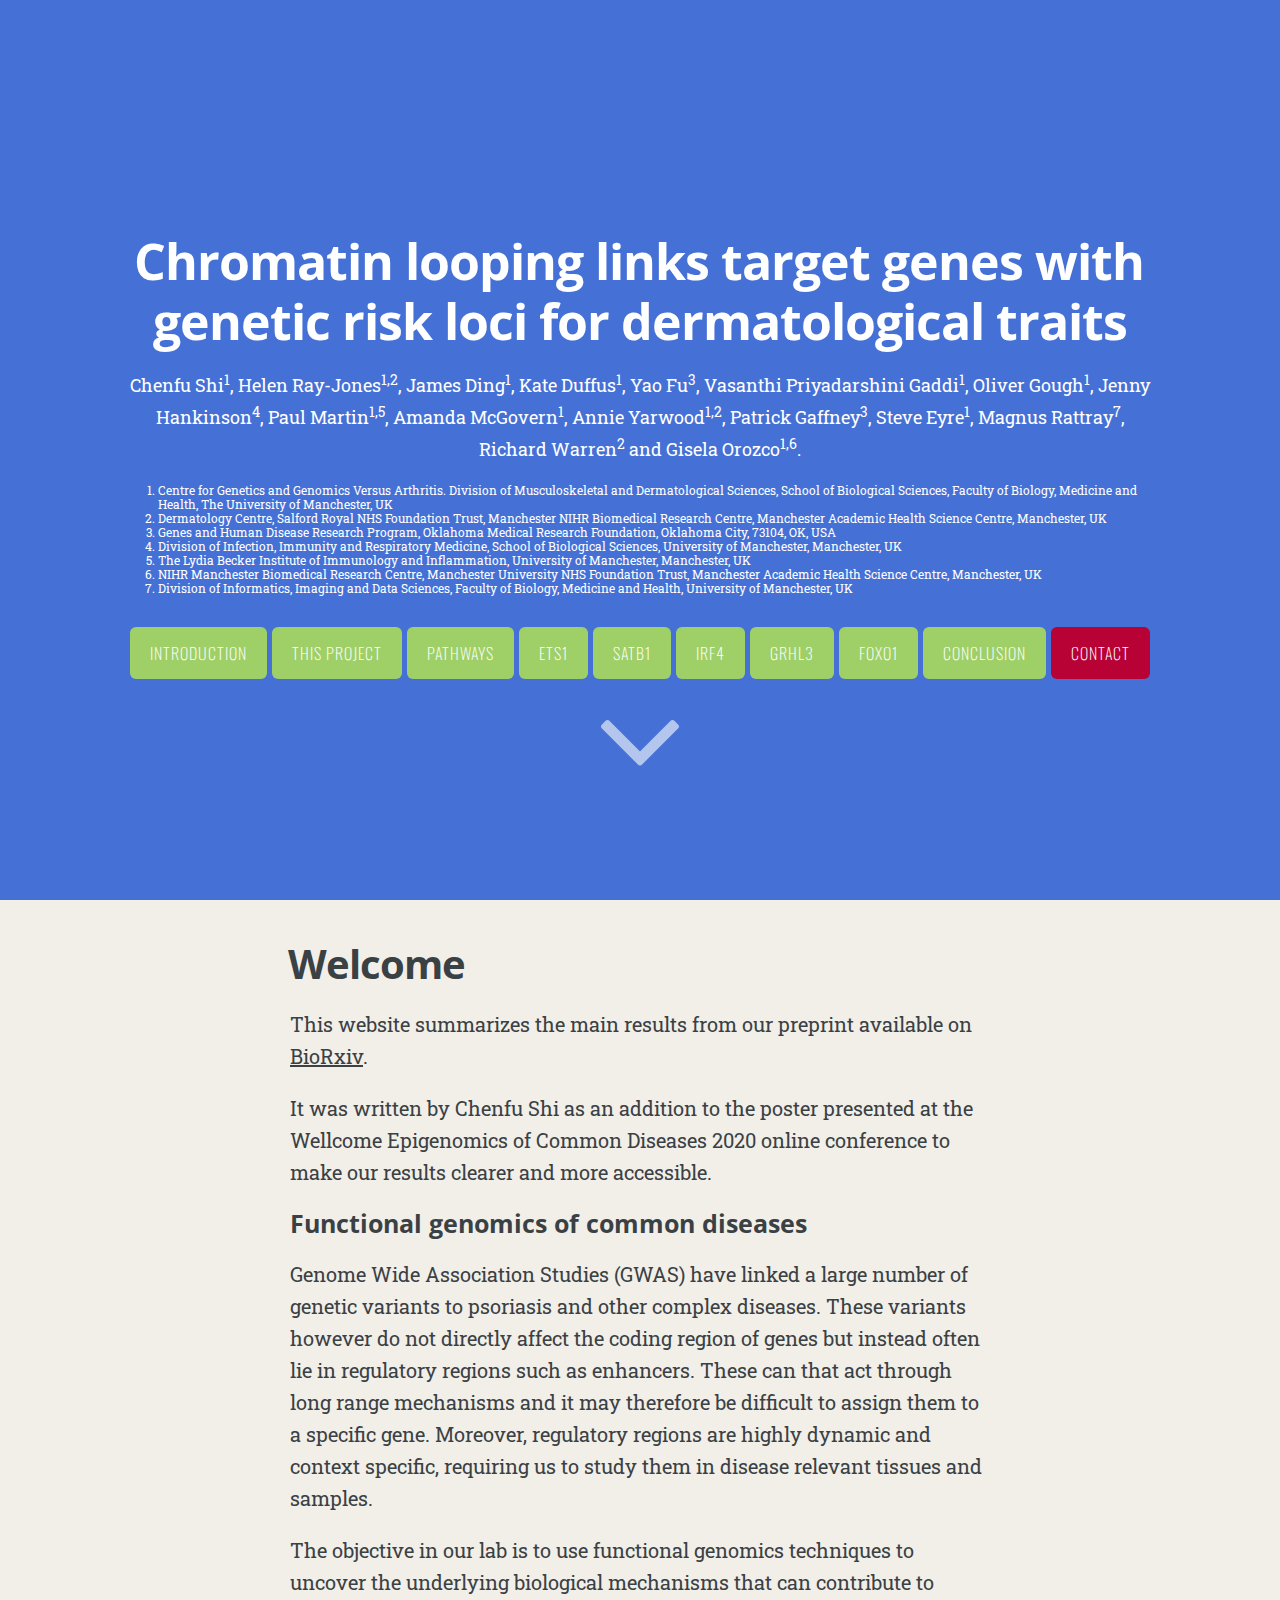
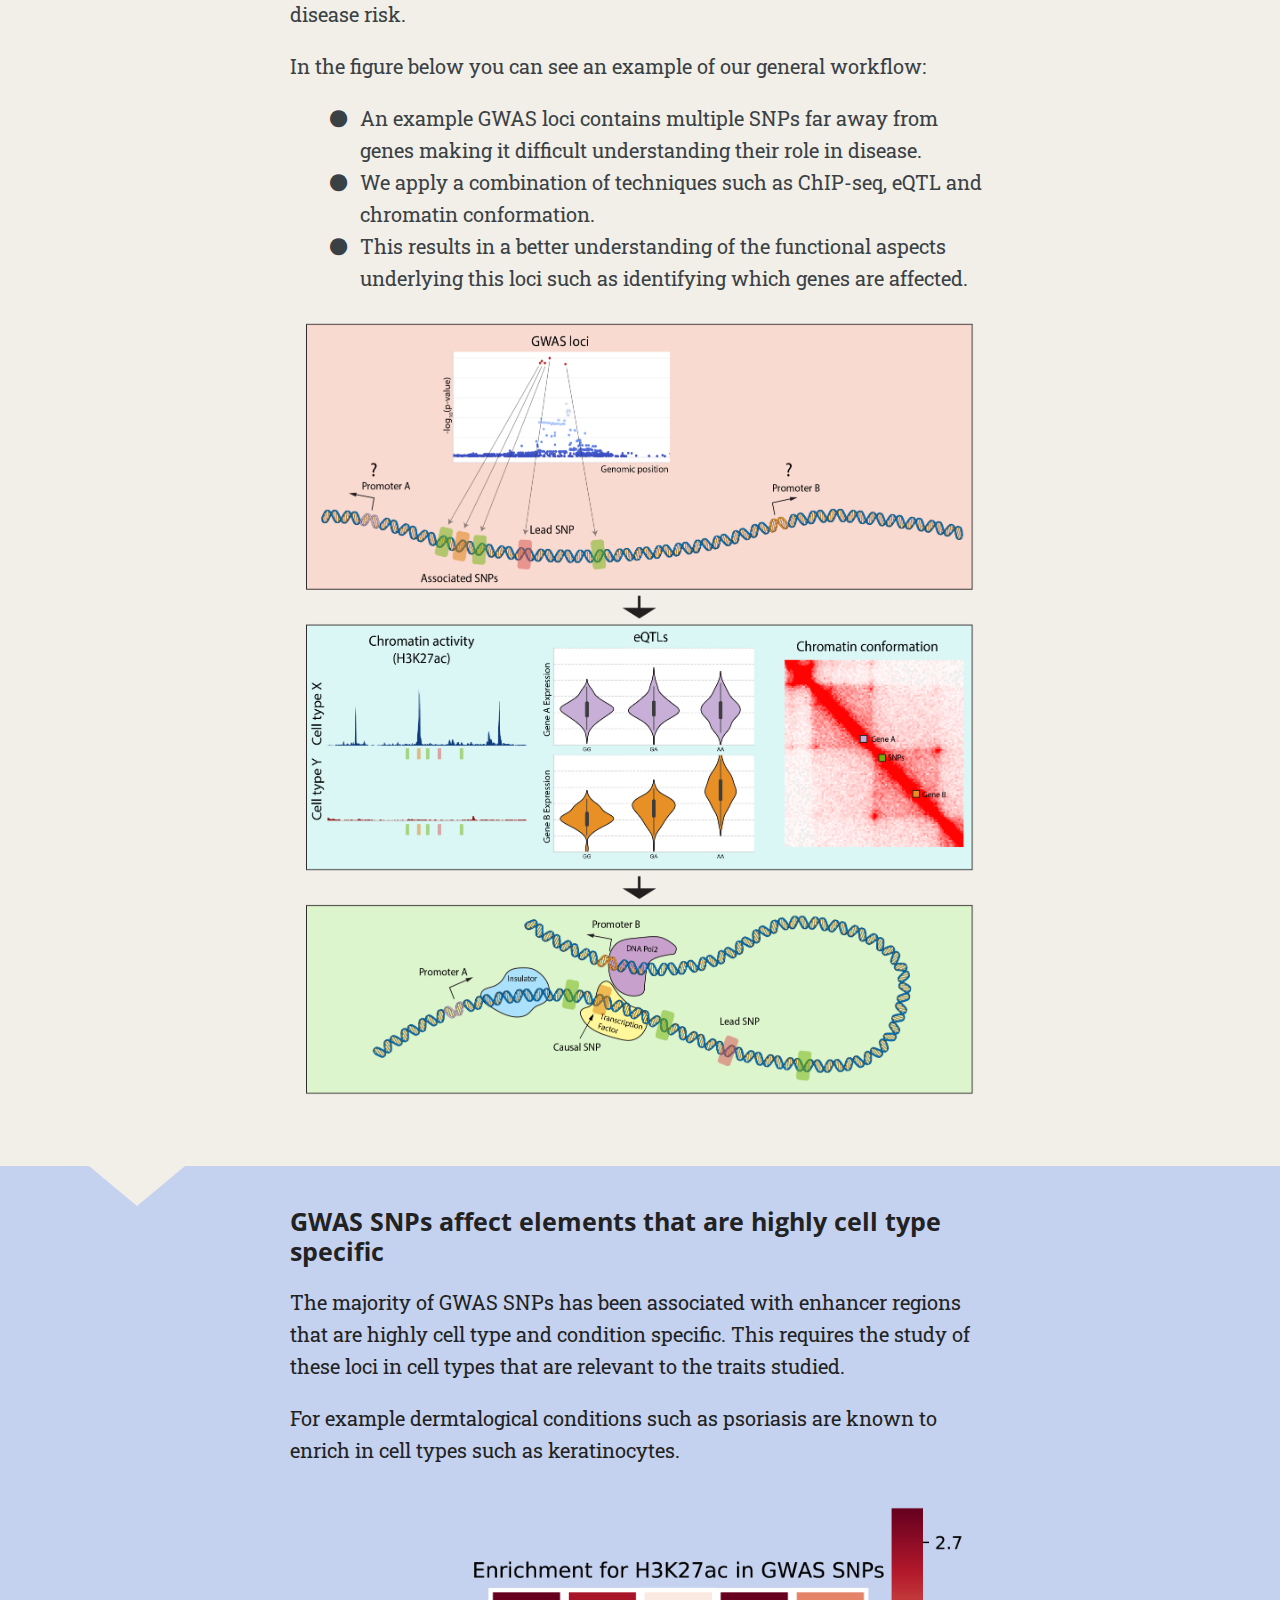
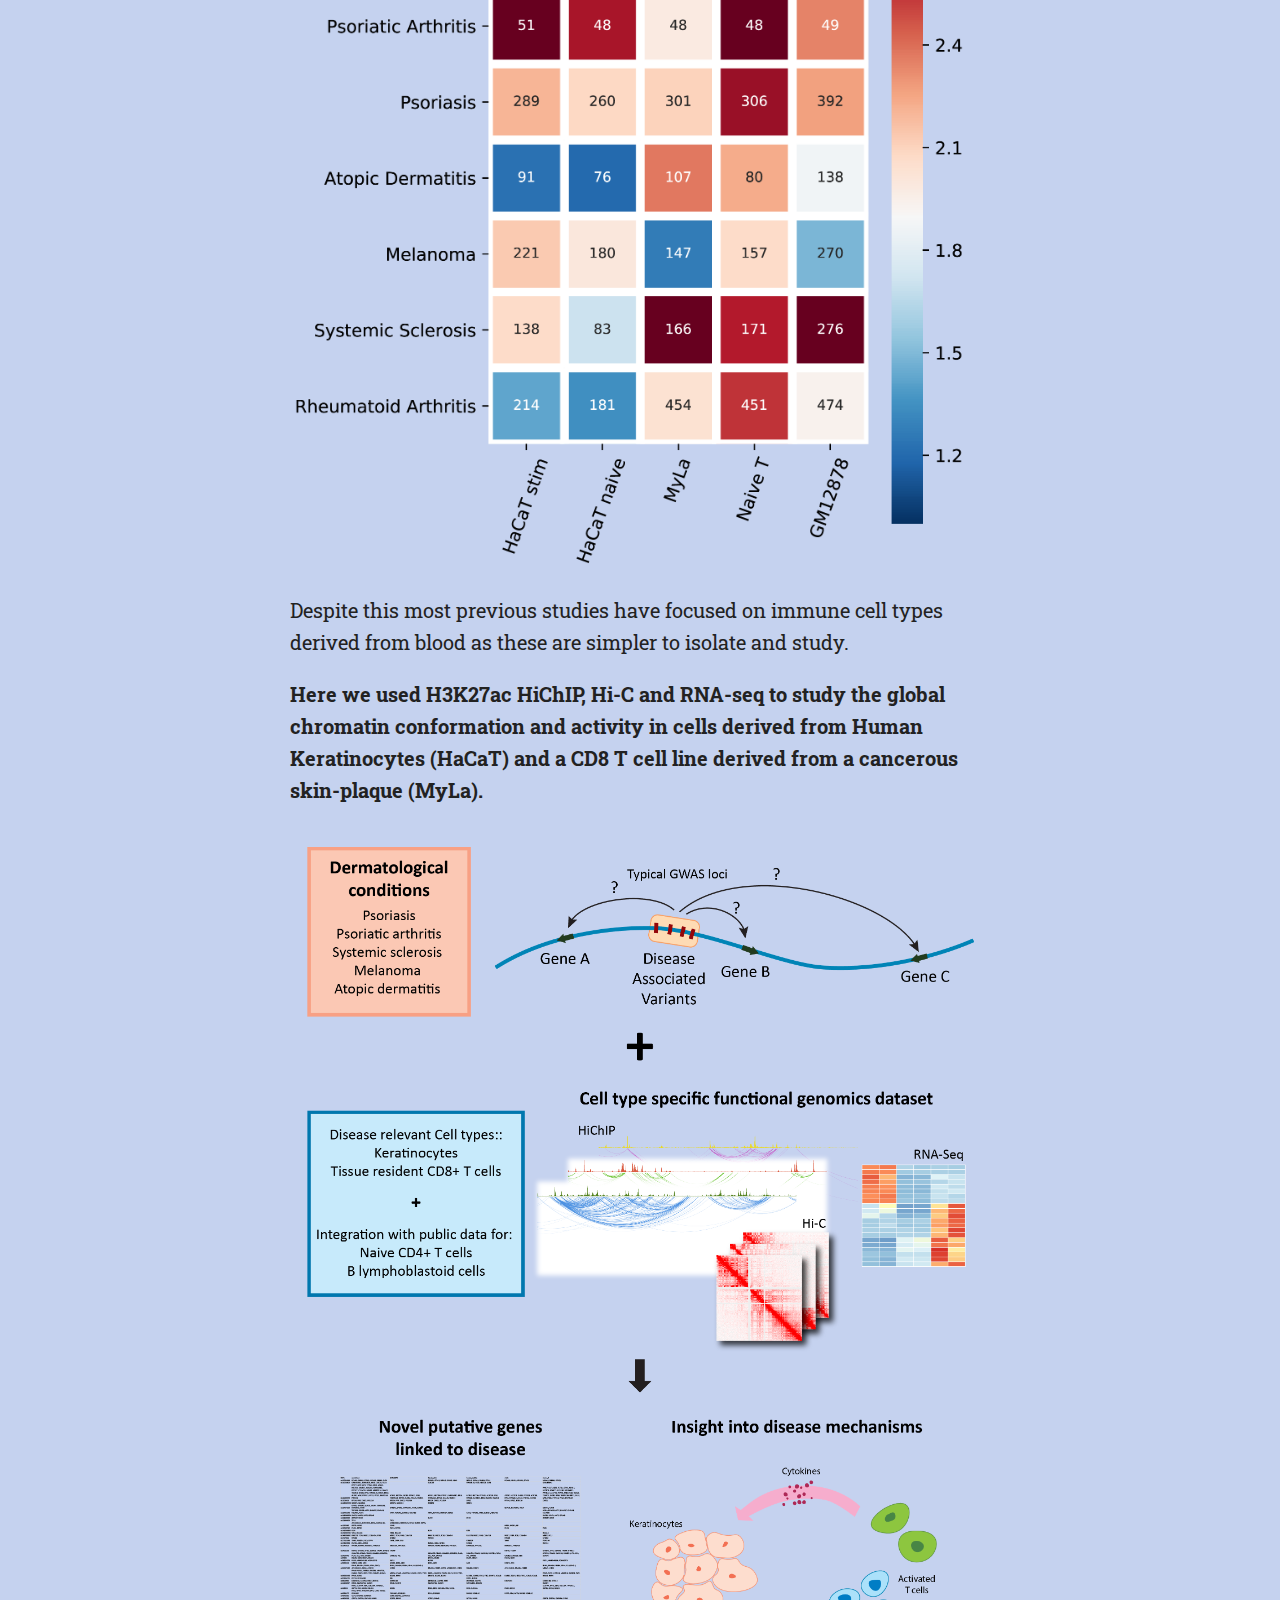
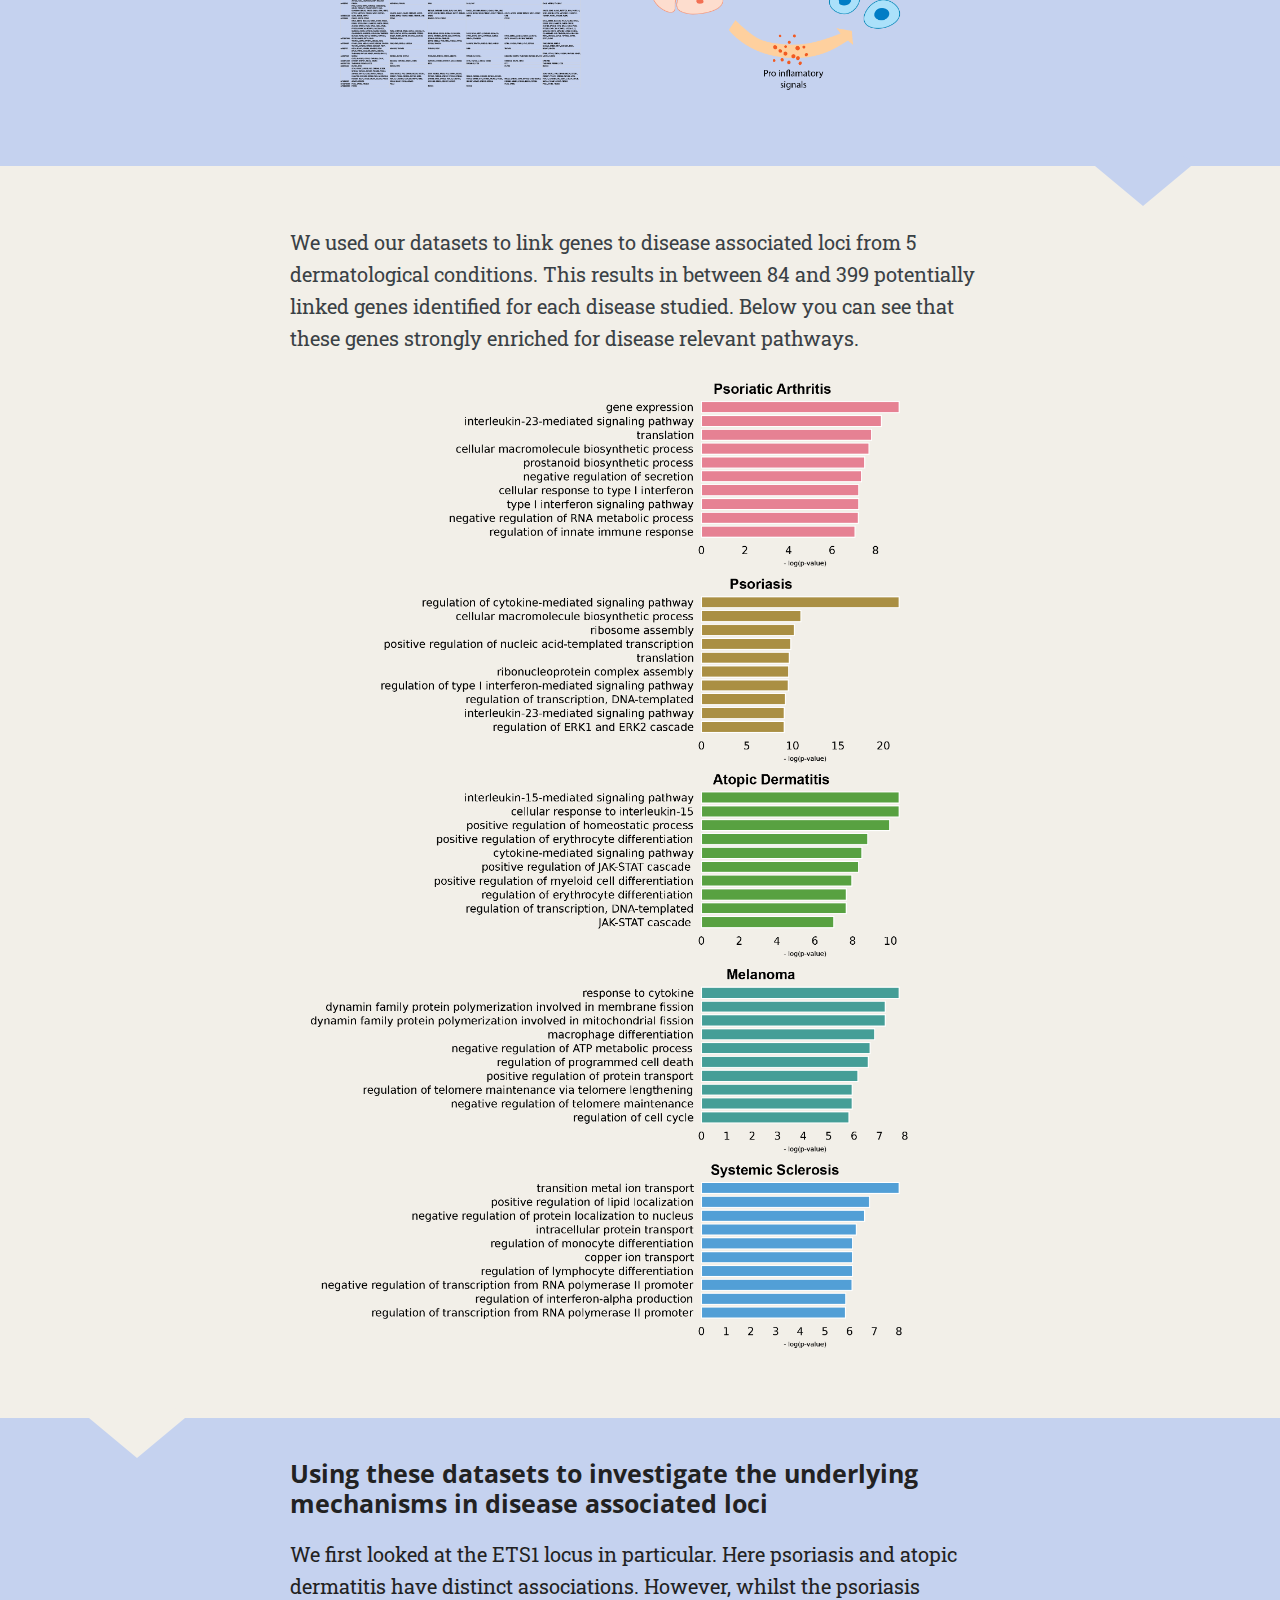
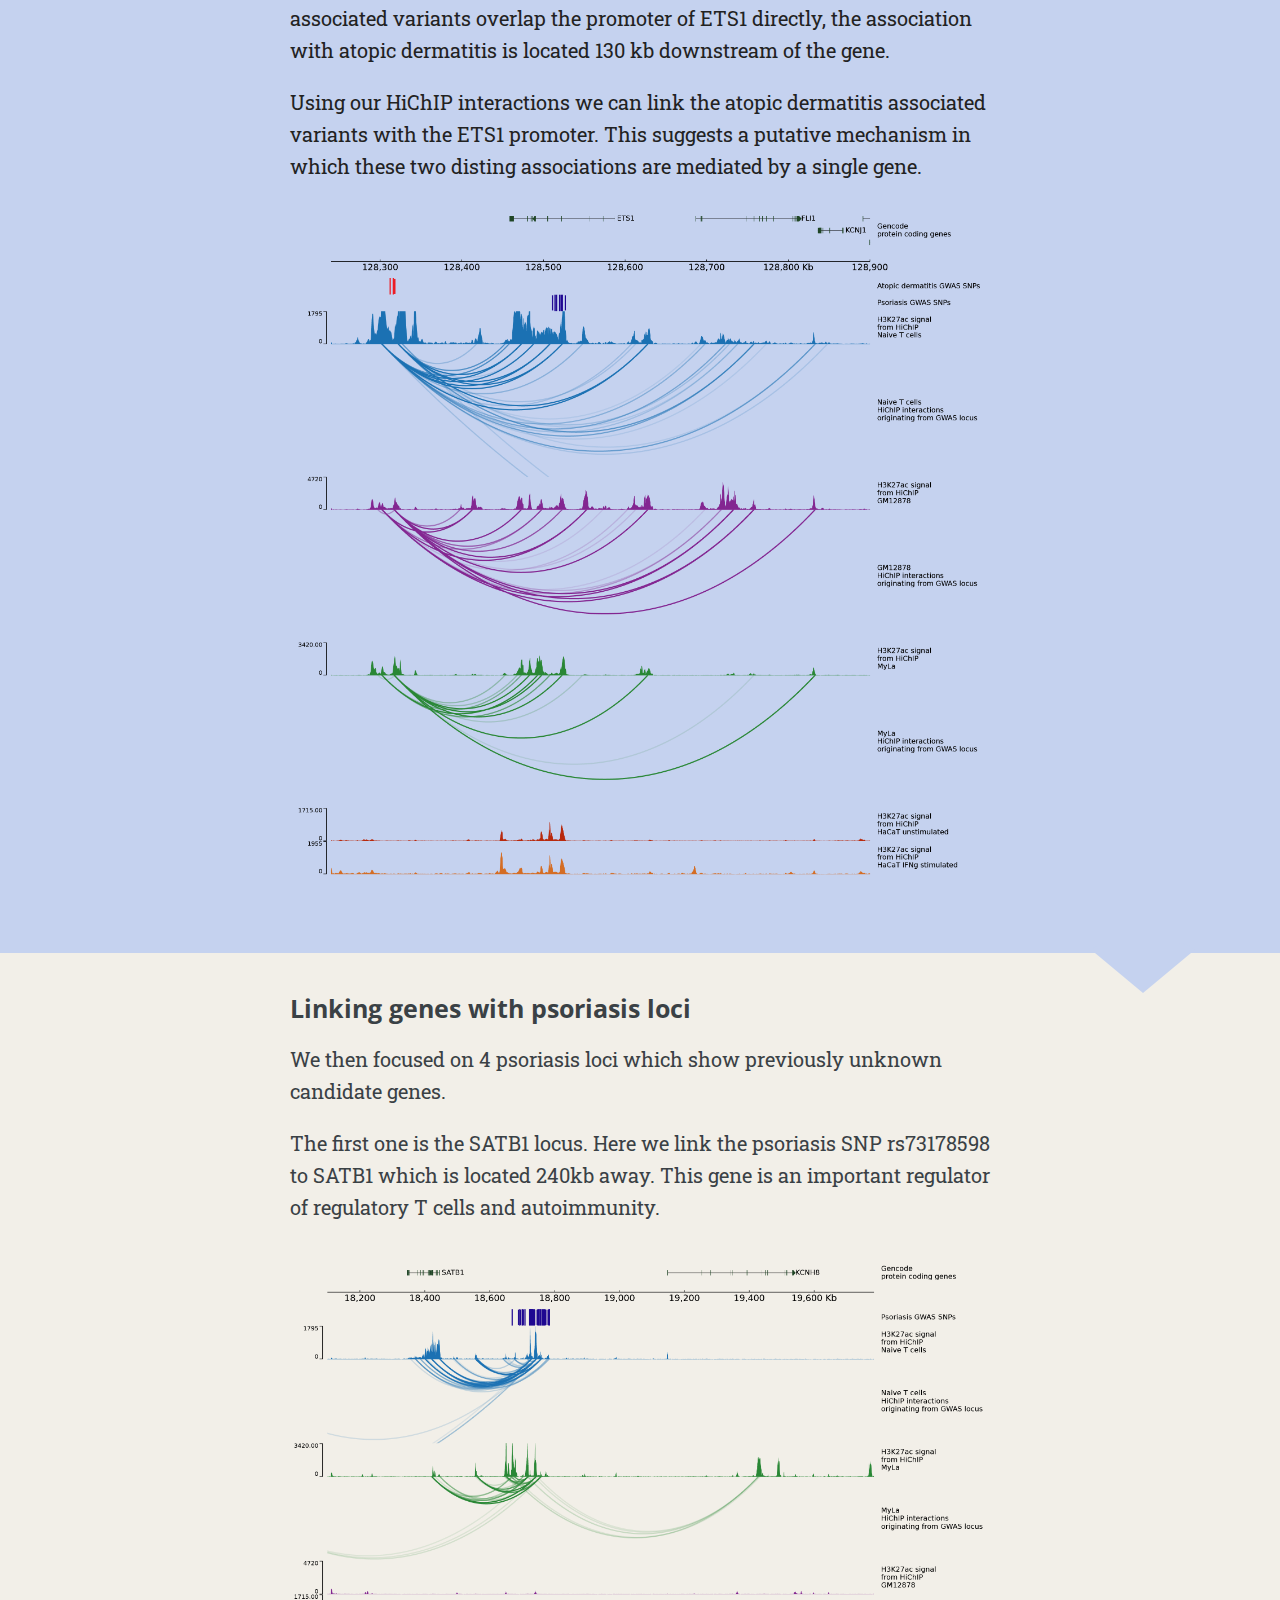
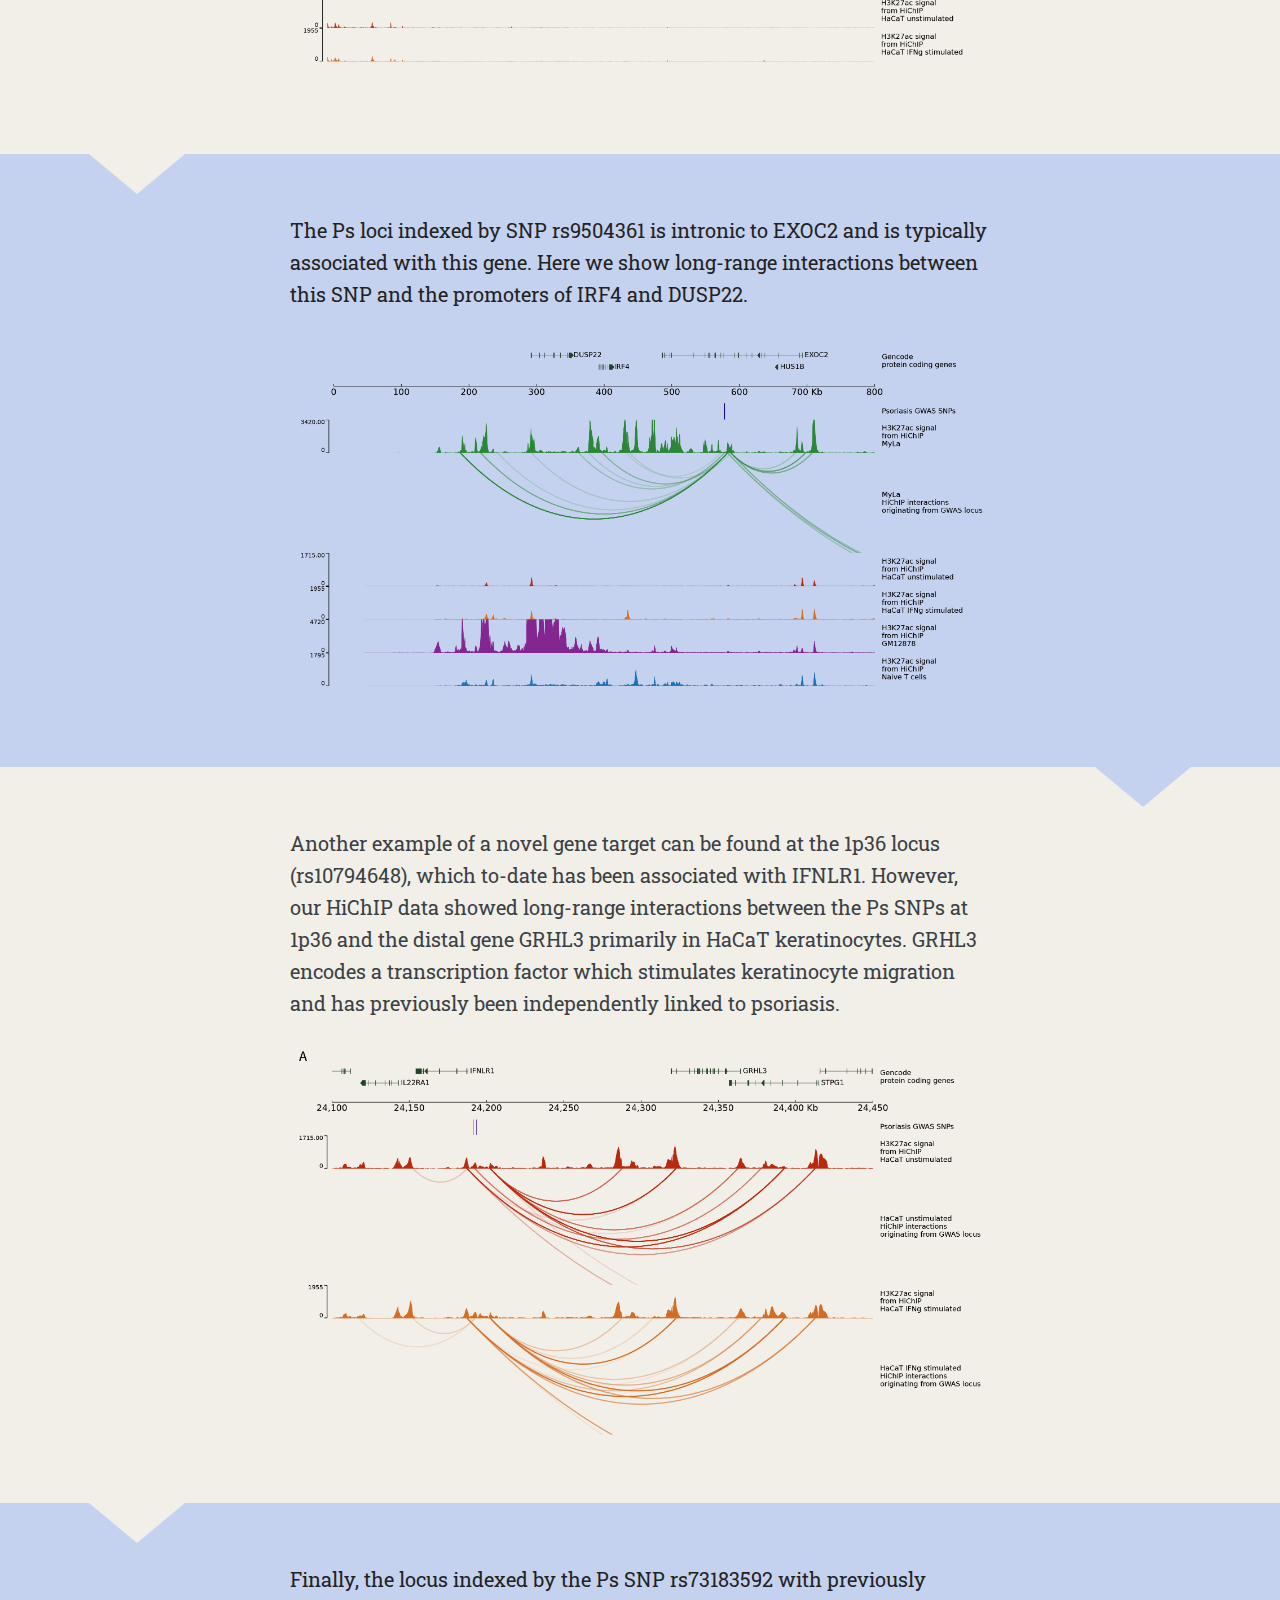
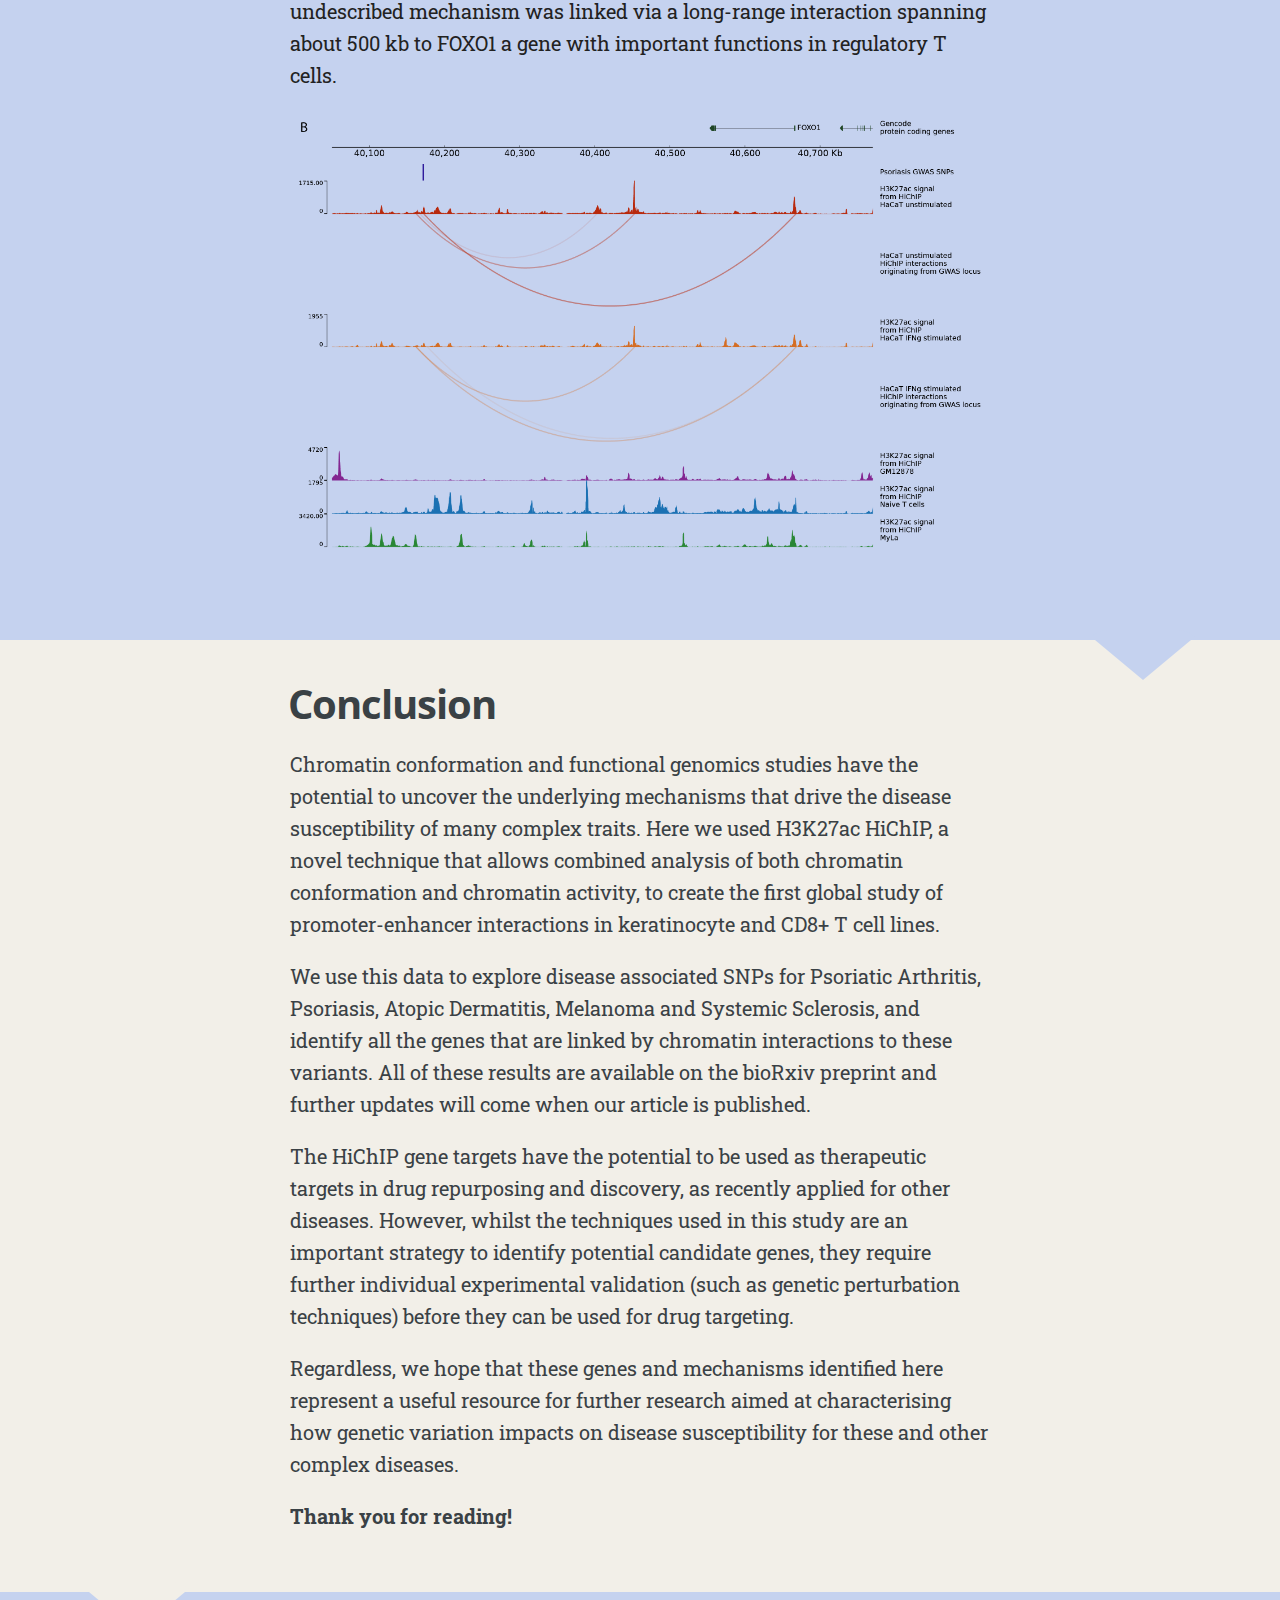
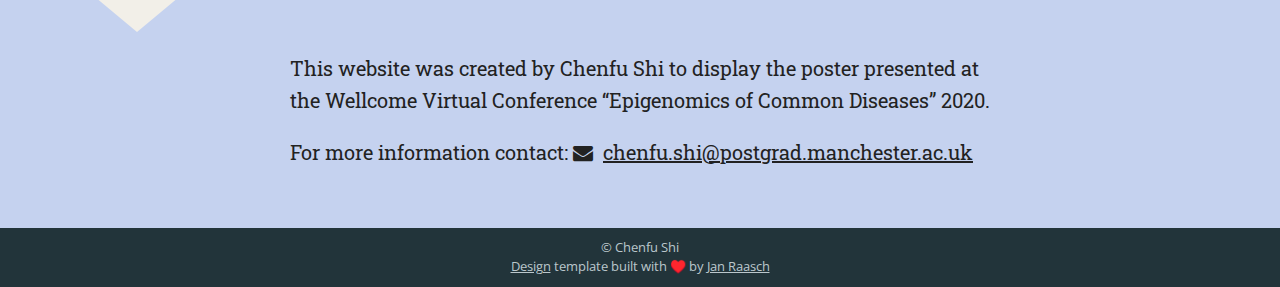
<file: docs/index.html>
<!DOCTYPE html>
<html><meta http-equiv="Content-Type" content="text/html" charset="UTF-8" />
<meta http-equiv="X-UA-Compatible" content="IE=edge,chrome=1" />

<title>Chromatin looping links target genes with genetic risk loci for dermatological traits</title>


  <link rel="shortcut icon" href="images/favicon.png" type="image/png"
/>


  <meta name="description" content="Chromatin looping links target genes with genetic risk loci for dermatological traits"
/>

  <meta name="keywords" content="HiChIP, Chenfu, Chromatin interactions, Chenfu Shi, Epigenomics, Bioinformatics"
/>
<meta name="referrer" content="no-referrer-when-downgrade" />

<meta name="HandheldFriendly" content="True" />
<meta name="MobileOptimized" content="320" />
<meta name="viewport" content="width=device-width, initial-scale=1.0" />

<link rel="stylesheet" href="css/screen.css" />
<link
  href="https://fonts.googleapis.com/css?family=Open+Sans+Condensed:300,300italic,700"
  rel="stylesheet"
  type="text/css"
/>
<link
  href="https://fonts.googleapis.com/css?family=Oswald:400,300,700|Open+Sans:300italic,400italic,600italic,700italic,800italic,400,300,600,700,800|Roboto+Slab:400,100,300,700"
  rel="stylesheet"
  type="text/css"
/>
<link
  rel="stylesheet"
  href="font-awesome/css/font-awesome.min.css"
/>

<meta property="og:title" content="" />
<meta property="og:description" content="Chromatin looping links target genes with genetic risk loci for dermatological traits" />
<meta property="og:type" content="website" />
<meta property="og:url" content="/" />
<meta property="og:image" content="images/figure_1.png"/>
<meta property="og:site_name" content="Chromatin looping links target genes with genetic risk loci for dermatological traits" />

<meta name="twitter:card" content="summary_large_image"/>
<meta name="twitter:image" content="images/figure_1.png"/>

<meta name="twitter:title" content=""/>
<meta name="twitter:description" content="Chromatin looping links target genes with genetic risk loci for dermatological traits"/>

<meta itemprop="name" content="">
<meta itemprop="description" content="Chromatin looping links target genes with genetic risk loci for dermatological traits">










<link rel="stylesheet" href='css/custom.css'>





<link
  rel="apple-touch-icon"
  sizes="180x180"
  href="images/apple-touch-icon.png"
/>
<link
  rel="icon"
  type="image/png"
  sizes="32x32"
  href="images/favicon-32x32.png"
/>
<link
  rel="icon"
  type="image/png"
  sizes="16x16"
  href="images/favicon-16x16.png"
/>
<body>


<header id="site-head" >
    <div class="vertical">
        <div id="site-head-content" class="inner">

            <h1 class="blog-title">Chromatin looping links target genes with genetic risk loci for dermatological traits</h1>
            

            <p>Chenfu Shi<sup>1</sup>, Helen Ray-Jones<sup>1,2</sup>, James Ding<sup>1</sup>, Kate Duffus<sup>1</sup>, Yao Fu<sup>3</sup>, Vasanthi Priyadarshini Gaddi<sup>1</sup>, Oliver Gough<sup>1</sup>, Jenny Hankinson<sup>4</sup>, Paul Martin<sup>1,5</sup>, Amanda McGovern<sup>1</sup>, Annie Yarwood<sup>1,2</sup>, Patrick Gaffney<sup>3</sup>, Steve Eyre<sup>1</sup>, Magnus Rattray<sup>7</sup>, Richard Warren<sup>2</sup> and Gisela Orozco<sup>1,6</sup>.</p>
<ol>
<li>Centre for Genetics and Genomics Versus Arthritis. Division of Musculoskeletal and Dermatological Sciences, School of Biological Sciences, Faculty of Biology, Medicine and Health, The University of Manchester, UK</li>
<li>Dermatology Centre, Salford Royal NHS Foundation Trust, Manchester NIHR Biomedical Research Centre, Manchester Academic Health Science Centre, Manchester, UK</li>
<li>Genes and Human Disease Research Program, Oklahoma Medical Research Foundation, Oklahoma City, 73104, OK, USA</li>
<li>Division of Infection, Immunity and Respiratory Medicine, School of Biological Sciences, University of Manchester, Manchester, UK</li>
<li>The Lydia Becker Institute of Immunology and Inflammation, University of Manchester, Manchester, UK</li>
<li>NIHR Manchester Biomedical Research Centre, Manchester University NHS Foundation Trust, Manchester Academic Health Science Centre, Manchester, UK</li>
<li>Division of Informatics, Imaging and Data Sciences, Faculty of Biology, Medicine and Health, University of Manchester, UK</li>
</ol>


            
                 <a class='btn site-menu' data-title-anchor='introduction'>Introduction</a>
            
                 <a class='btn site-menu' data-title-anchor='this-project'>This project</a>
            
                 <a class='btn site-menu' data-title-anchor='pathways'>Pathways</a>
            
                 <a class='btn site-menu' data-title-anchor='ets1'>ETS1</a>
            
                 <a class='btn site-menu' data-title-anchor='satb1'>SATB1</a>
            
                 <a class='btn site-menu' data-title-anchor='irf4'>IRF4</a>
            
                 <a class='btn site-menu' data-title-anchor='grhl3'>GRHL3</a>
            
                 <a class='btn site-menu' data-title-anchor='foxo1'>FOXO1</a>
            
                 <a class='btn site-menu' data-title-anchor='conclusion'>Conclusion</a>
            
                 <a class='btn site-menu' data-title-anchor='contact'>Contact</a>
            
            <i id='header-arrow' class="fa fa-angle-down"></i>
        </div>
    </div>
</header>
<main class="content" role="main">

    <div class='fixed-nav'>
    </div>
    
        <div class='post-holder'>
            <article id='introduction' class='post first'>
                <header class="post-header">
                    <h2 class="post-title" style="display:none">Introduction</h2>
                </header>
                <section class="post-content">
                    <h2 id="welcome">Welcome</h2>
<p>This website summarizes the main results from our preprint available on <a href="https://www.biorxiv.org/content/10.1101/2020.03.05.973271v2">BioRxiv</a>.</p>
<p>It was written by Chenfu Shi as an addition to the poster presented at the Wellcome Epigenomics of Common Diseases 2020 online conference to make our results clearer and more accessible.</p>
<h5 id="functional-genomics-of-common-diseases">Functional genomics of common diseases</h5>
<p>Genome Wide Association Studies (GWAS)  have linked a large number of genetic variants to psoriasis and other complex diseases. These variants however do not directly affect the coding region of genes but instead often lie in regulatory regions such as enhancers. These can that act through long range mechanisms and it may therefore be difficult to assign them to a specific gene. Moreover, regulatory regions are highly dynamic and context specific, requiring us to study them in disease relevant tissues and samples.</p>
<p>The objective in our lab is to use functional genomics techniques to uncover the underlying  biological mechanisms that can contribute to disease risk.</p>
<p>In the figure below you can see an example of our general workflow:</p>
<ul>
<li>An example GWAS loci contains multiple SNPs far away from genes making it difficult understanding their role in disease.</li>
<li>We apply a combination of techniques such as ChIP-seq, eQTL and chromatin conformation.</li>
<li>This results in a better understanding of the functional aspects underlying this loci such as identifying which genes are affected.</li>
</ul>
<p><img src="images/figure_1.png" alt="chromatin looping figure"></p>

                </section>
            </article>
            <div class='post-after'></div>
        </div>
    
        <div class='post-holder'>
            <article id='this-project' class='post '>
                <header class="post-header">
                    <h2 class="post-title" style="display:none">This project</h2>
                </header>
                <section class="post-content">
                    <h5 id="gwas-snps-affect-elements-that-are-highly-cell-type-specific">GWAS SNPs affect elements that are highly cell type specific</h5>
<p>The majority of GWAS SNPs has been associated with enhancer regions that are highly cell type and condition specific. This requires the study of these loci in cell types that are relevant to the traits studied.</p>
<p>For example dermtalogical conditions such as psoriasis are known to enrich in cell types such as keratinocytes.</p>
<p><img src="images/SNPs_enrichment.png" alt="SNP enrichment figure"></p>
<p>Despite this most previous studies have focused on immune cell types derived from blood as these are simpler to isolate and study.</p>
<p><strong>Here we used H3K27ac HiChIP, Hi-C and RNA-seq to study the global chromatin conformation and activity in cells derived from Human Keratinocytes (HaCaT) and a CD8 T cell line derived from a cancerous skin-plaque (MyLa).</strong></p>
<p><img src="images/graphical_abstract.png" alt="Graphical Abstract"></p>

                </section>
            </article>
            <div class='post-after'></div>
        </div>
    
        <div class='post-holder'>
            <article id='pathways' class='post '>
                <header class="post-header">
                    <h2 class="post-title" style="display:none">Pathways</h2>
                </header>
                <section class="post-content">
                    <p>We used our datasets to link genes to disease associated loci from 5 dermatological conditions. This results in between 84 and 399 potentially linked genes identified for each disease studied. Below you can see that these genes strongly enriched for disease relevant pathways.</p>
<p><img src="images/pathways.png" alt="pathways figure"></p>

                </section>
            </article>
            <div class='post-after'></div>
        </div>
    
        <div class='post-holder'>
            <article id='ets1' class='post '>
                <header class="post-header">
                    <h2 class="post-title" style="display:none">ETS1</h2>
                </header>
                <section class="post-content">
                    <h5 id="using-these-datasets-to-investigate-the-underlying-mechanisms-in-disease-associated-loci">Using these datasets to investigate the underlying mechanisms in disease associated loci</h5>
<p>We first looked at the ETS1 locus in particular. Here psoriasis and atopic dermatitis have distinct associations. However, whilst the psoriasis associated variants overlap the promoter of ETS1 directly, the association with atopic dermatitis is located 130 kb downstream of the gene.</p>
<p>Using our HiChIP interactions we can link the atopic dermatitis associated variants with the ETS1 promoter. This suggests a putative mechanism in which these two disting associations are mediated by a single gene.</p>
<p><img src="images/ETS1.png" alt="ETS1 figure"></p>

                </section>
            </article>
            <div class='post-after'></div>
        </div>
    
        <div class='post-holder'>
            <article id='satb1' class='post '>
                <header class="post-header">
                    <h2 class="post-title" style="display:none">SATB1</h2>
                </header>
                <section class="post-content">
                    <h5 id="linking-genes-with-psoriasis-loci">Linking genes with psoriasis loci</h5>
<p>We then focused on 4 psoriasis loci which show previously unknown candidate genes.</p>
<p>The first one is the SATB1 locus. Here we link the psoriasis SNP rs73178598 to SATB1 which is located 240kb away.
This gene is an important regulator of regulatory T cells and autoimmunity.</p>
<p><img src="images/SATB1.png" alt="SATB1 figure"></p>

                </section>
            </article>
            <div class='post-after'></div>
        </div>
    
        <div class='post-holder'>
            <article id='irf4' class='post '>
                <header class="post-header">
                    <h2 class="post-title" style="display:none">IRF4</h2>
                </header>
                <section class="post-content">
                    <p>The Ps loci indexed by SNP rs9504361 is intronic to EXOC2 and is typically associated with this gene. Here we show long-range interactions between this SNP and the promoters of IRF4 and DUSP22.</p>
<p><img src="images/IRF4.png" alt="IRF4 figure"></p>

                </section>
            </article>
            <div class='post-after'></div>
        </div>
    
        <div class='post-holder'>
            <article id='grhl3' class='post '>
                <header class="post-header">
                    <h2 class="post-title" style="display:none">GRHL3</h2>
                </header>
                <section class="post-content">
                    <p>Another example of a novel gene target can be found at the 1p36 locus (rs10794648), which to-date has been associated with IFNLR1. However, our HiChIP data showed long-range interactions between the Ps SNPs at 1p36 and the distal gene GRHL3 primarily in HaCaT keratinocytes. GRHL3 encodes a transcription factor which stimulates keratinocyte migration and has previously been independently linked to psoriasis.</p>
<p><img src="images/GRHL3.png" alt="GRHL3 figure"></p>

                </section>
            </article>
            <div class='post-after'></div>
        </div>
    
        <div class='post-holder'>
            <article id='foxo1' class='post '>
                <header class="post-header">
                    <h2 class="post-title" style="display:none">FOXO1</h2>
                </header>
                <section class="post-content">
                    <p>Finally, the locus indexed by the Ps SNP rs73183592 with previously undescribed mechanism was linked via a long-range interaction spanning about 500 kb to FOXO1 a gene with important functions in regulatory T cells.</p>
<p><img src="images/FOXO1.png" alt="FOXO1 figure"></p>

                </section>
            </article>
            <div class='post-after'></div>
        </div>
    
        <div class='post-holder'>
            <article id='conclusion' class='post '>
                <header class="post-header">
                    <h2 class="post-title" style="display:none">Conclusion</h2>
                </header>
                <section class="post-content">
                    <h2 id="conclusion">Conclusion</h2>
<p>Chromatin conformation and functional genomics studies have the potential to uncover the underlying mechanisms that drive the disease susceptibility of many complex traits. Here we used H3K27ac HiChIP, a novel technique that allows combined analysis of both chromatin conformation and chromatin activity, to create the first global study of promoter-enhancer interactions in keratinocyte and CD8+ T cell lines.</p>
<p>We use this data to explore disease associated SNPs for Psoriatic Arthritis, Psoriasis, Atopic Dermatitis, Melanoma and Systemic Sclerosis, and identify all the genes that are linked by chromatin interactions to these variants. All of these results are available on the bioRxiv preprint and further updates will come when our article is published.</p>
<p>The HiChIP gene targets have the potential to be used as therapeutic targets in drug repurposing and discovery, as recently applied for other diseases. However, whilst the techniques used in this study are an important strategy to identify potential candidate genes, they require further individual experimental validation (such as genetic perturbation techniques) before they can be used for drug targeting.</p>
<p>Regardless, we hope that these genes and mechanisms identified here represent a useful resource for further research aimed at characterising how genetic variation impacts on disease susceptibility for these and other complex diseases.</p>
<p><strong>Thank you for reading!</strong></p>

                </section>
            </article>
            <div class='post-after'></div>
        </div>
    
        <div class='post-holder'>
            <article id='contact' class='post last'>
                <header class="post-header">
                    <h2 class="post-title" style="display:none">Contact</h2>
                </header>
                <section class="post-content">
                    <p>This website was created by Chenfu Shi to display the poster presented at the Wellcome Virtual Conference &ldquo;Epigenomics of Common Diseases&rdquo; 2020.</p>
<p>For more information contact:
<i class="fa fa-envelope"></i>
 <a href="mailto:chenfu.shi@postgrad.manchester.ac.uk">chenfu.shi@postgrad.manchester.ac.uk</a></p>

                </section>
            </article>
            <div class='post-after'></div>
        </div>
    
</main>
<footer class="site-footer">
  <div class="inner">
    
      <section class="copyright">© Chenfu Shi</section>


    <section></section>
    
      <section>
        <a href="https://themes.gohugo.io/hugo-scroll/">Design</a> template
        built with ♥️ by
        <a href="https://www.janraasch.com" title="Jan Raasch">Jan Raasch</a>
      </section>

  </div>
</footer>

    <script
      type="text/javascript"
      src="https://code.jquery.com/jquery-1.11.3.min.js"
    ></script>

    
    <script type="text/javascript" src='js/icons.js'></script>
    <script type="text/javascript" src='js/index.js'></script>
    
</body>
</html>
</file>
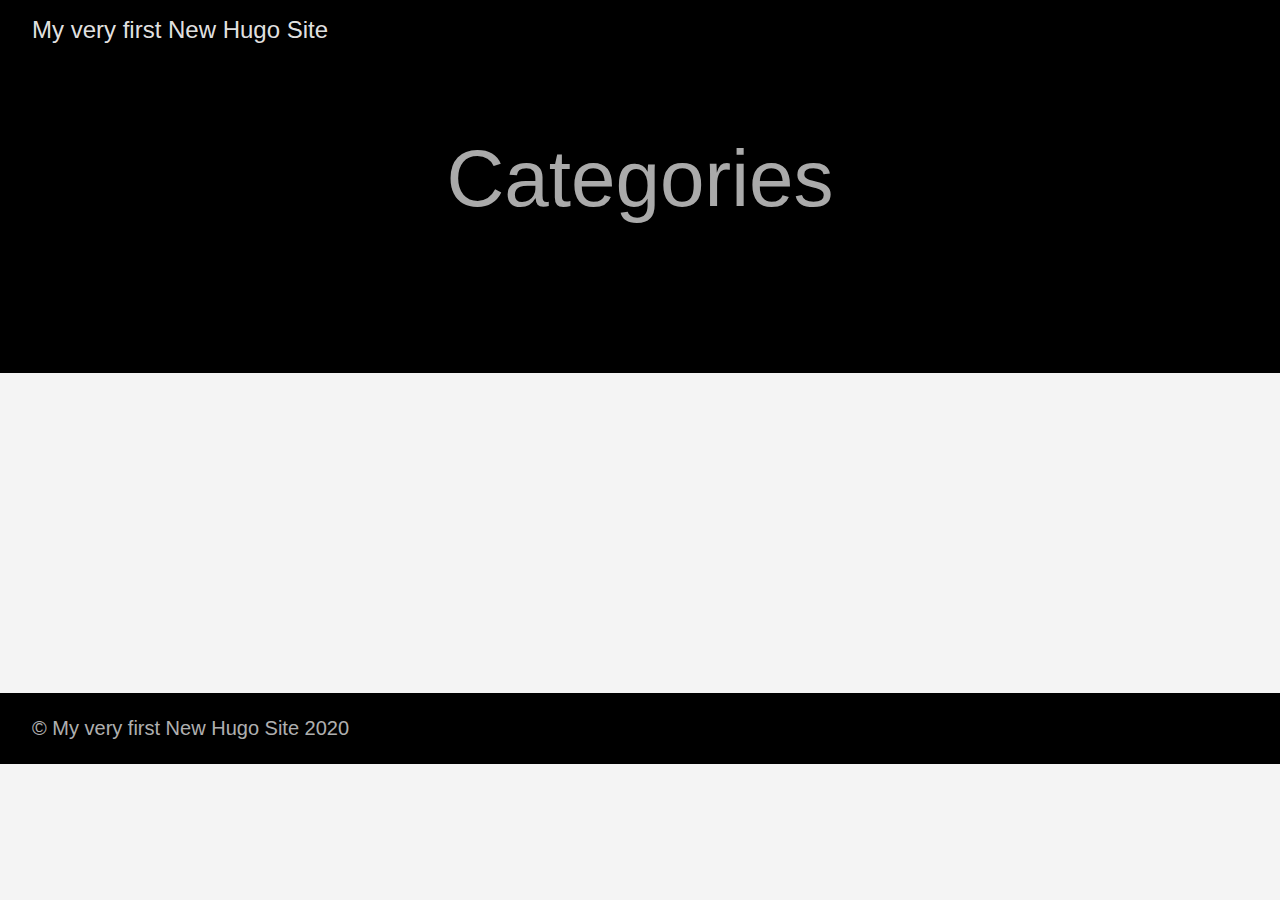
<file: docs/categories/index.html>
<!DOCTYPE html>
<html lang="en-us">
  <head>
    <meta charset="utf-8">
    <meta http-equiv="X-UA-Compatible" content="IE=edge,chrome=1">
    
    <title>My very first New Hugo Site</title>
    <meta name="viewport" content="width=device-width,minimum-scale=1">
    <meta name="description" content="">
    <meta name="generator" content="Hugo 0.76.5" />
    
    
      <META NAME="ROBOTS" CONTENT="NOINDEX, NOFOLLOW">
    

    
    
      <link href="../dist/css/app.4fc0b62e4b82c997bb0041217cd6b979.css" rel="stylesheet">
    

    

    
      

    

    
    
      <link href="../categories/index.xml" rel="alternate" type="application/rss+xml" title="My very first New Hugo Site" />
      <link href="../categories/index.xml" rel="feed" type="application/rss+xml" title="My very first New Hugo Site" />
      
    
    
    <meta property="og:title" content="Categories" />
<meta property="og:description" content="" />
<meta property="og:type" content="website" />
<meta property="og:url" content="/categories/" />

<meta itemprop="name" content="Categories">
<meta itemprop="description" content="">
<meta name="twitter:card" content="summary"/>
<meta name="twitter:title" content="Categories"/>
<meta name="twitter:description" content=""/>

	
  </head>

  <body class="ma0 avenir bg-near-white">

    

  <header>
    <div class="pb3-m pb6-l bg-black">
      <nav class="pv3 ph3 ph4-ns" role="navigation">
  <div class="flex-l justify-between items-center center">
    <a href="../" class="f3 fw2 hover-white no-underline white-90 dib">
      
        My very first New Hugo Site
      
    </a>
    <div class="flex-l items-center">
      

      
      















    </div>
  </div>
</nav>

      <div class="tc-l pv3 ph3 ph4-ns">
        <h1 class="f2 f-subheadline-l fw2 light-silver mb0 lh-title">
          Categories
        </h1>
        
      </div>
    </div>
  </header>


    <main class="pb7" role="main">
      
    
  <article class="cf pa3 pa4-m pa4-l">
    <div class="measure-wide-l center f4 lh-copy nested-copy-line-height nested-links nested-img mid-gray">
      
    </div>
  </article>
  <div class="mw8 center">
    <section class="ph4">
      
    </section>
  </div>

    </main>
    <footer class="bg-black bottom-0 w-100 pa3" role="contentinfo">
  <div class="flex justify-between">
  <a class="f4 fw4 hover-white no-underline white-70 dn dib-ns pv2 ph3" href="" >
    &copy;  My very first New Hugo Site 2020 
  </a>
    <div>














</div>
  </div>
</footer>

    

  <script src="../dist/js/app.3fc0f988d21662902933.js"></script>


  </body>
</html>
</file>
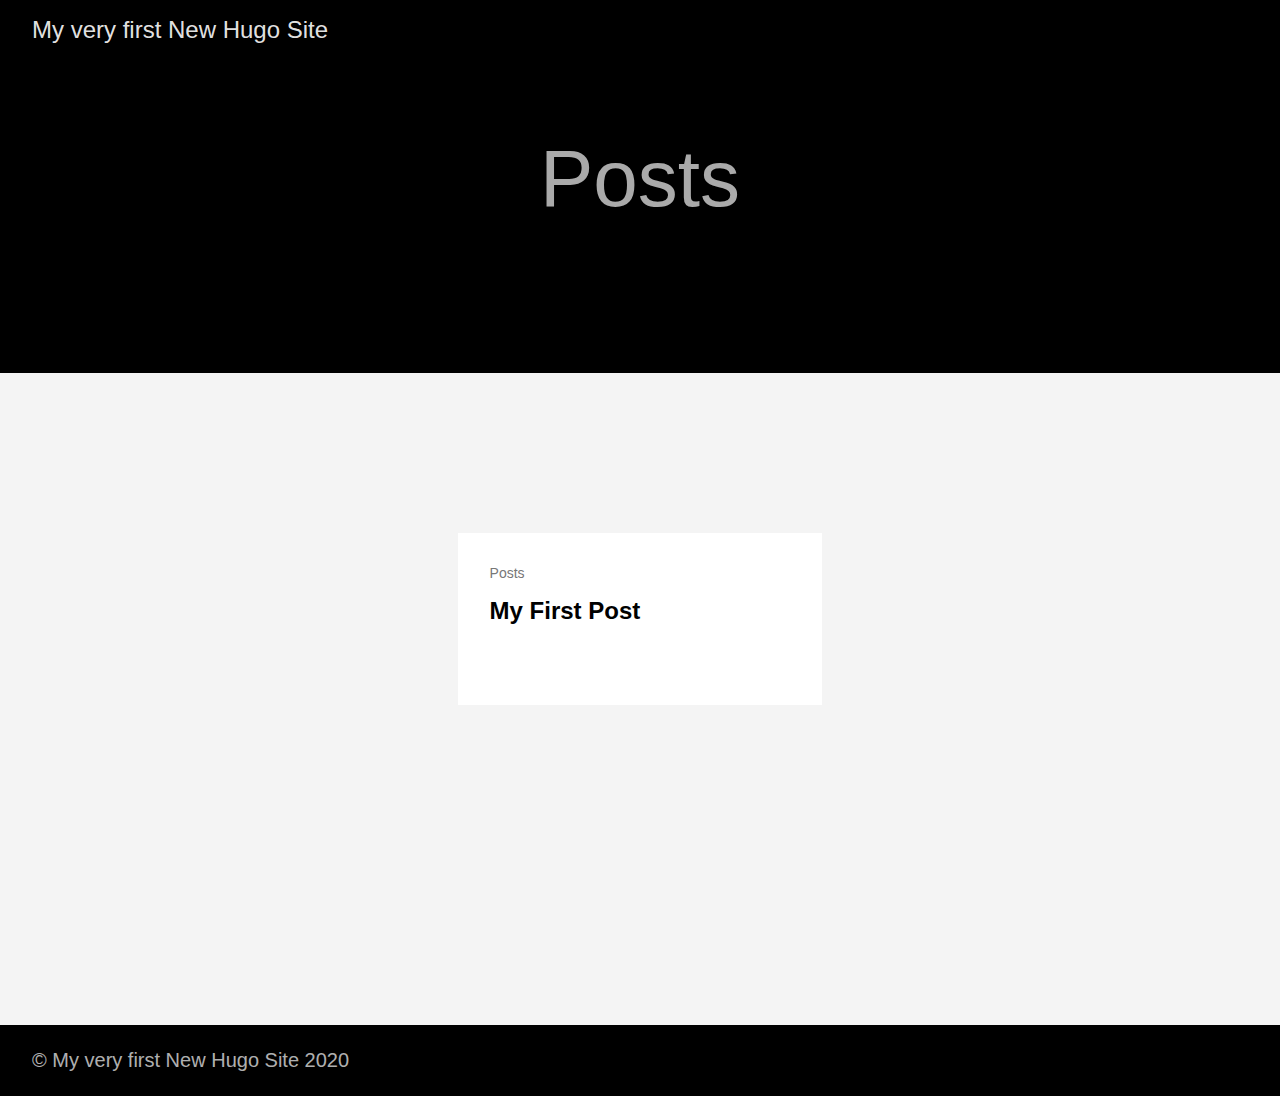
<file: docs/posts/index.html>
<!DOCTYPE html>
<html lang="en-us">
  <head>
    <meta charset="utf-8">
    <meta http-equiv="X-UA-Compatible" content="IE=edge,chrome=1">
    
    <title>My very first New Hugo Site</title>
    <meta name="viewport" content="width=device-width,minimum-scale=1">
    <meta name="description" content="">
    <meta name="generator" content="Hugo 0.76.5" />
    
    
      <META NAME="ROBOTS" CONTENT="NOINDEX, NOFOLLOW">
    

    
    
      <link href="../dist/css/app.4fc0b62e4b82c997bb0041217cd6b979.css" rel="stylesheet">
    

    

    
      

    

    
    
      <link href="../posts/index.xml" rel="alternate" type="application/rss+xml" title="My very first New Hugo Site" />
      <link href="../posts/index.xml" rel="feed" type="application/rss+xml" title="My very first New Hugo Site" />
      
    
    
    <meta property="og:title" content="Posts" />
<meta property="og:description" content="" />
<meta property="og:type" content="website" />
<meta property="og:url" content="/posts/" />
<meta property="og:updated_time" content="2019-03-26T08:47:11+01:00" />
<meta itemprop="name" content="Posts">
<meta itemprop="description" content="">
<meta name="twitter:card" content="summary"/>
<meta name="twitter:title" content="Posts"/>
<meta name="twitter:description" content=""/>

	
  </head>

  <body class="ma0 avenir bg-near-white">

    

  <header>
    <div class="pb3-m pb6-l bg-black">
      <nav class="pv3 ph3 ph4-ns" role="navigation">
  <div class="flex-l justify-between items-center center">
    <a href="../" class="f3 fw2 hover-white no-underline white-90 dib">
      
        My very first New Hugo Site
      
    </a>
    <div class="flex-l items-center">
      

      
      















    </div>
  </div>
</nav>

      <div class="tc-l pv3 ph3 ph4-ns">
        <h1 class="f2 f-subheadline-l fw2 light-silver mb0 lh-title">
          Posts
        </h1>
        
      </div>
    </div>
  </header>


    <main class="pb7" role="main">
      
  <article class="pa3 pa4-ns nested-copy-line-height nested-img">
    <section class="cf ph3 ph5-l pv3 pv4-l f4 tc-l center measure-wide lh-copy mid-gray"></section>
    <section class="flex-ns flex-wrap justify-around mt5">
      
        <div class="relative w-100 w-30-l mb4 bg-white"><div class="relative w-100 mb4 bg-white nested-copy-line-height">
  <div class="bg-white mb3 pa4 gray overflow-hidden">
    <span class="f6 db">Posts</span>
    <h1 class="f3 near-black">
      <a href="../posts/my-first-post/" class="link black dim">
        My First Post
      </a>
    </h1>
    <div class="nested-links f5 lh-copy nested-copy-line-height">
      
    </div>
  </div>
</div>
</div>
      
    </section>

</article>

    </main>
    <footer class="bg-black bottom-0 w-100 pa3" role="contentinfo">
  <div class="flex justify-between">
  <a class="f4 fw4 hover-white no-underline white-70 dn dib-ns pv2 ph3" href="" >
    &copy;  My very first New Hugo Site 2020 
  </a>
    <div>














</div>
  </div>
</footer>

    

  <script src="../dist/js/app.3fc0f988d21662902933.js"></script>


  </body>
</html>
</file>
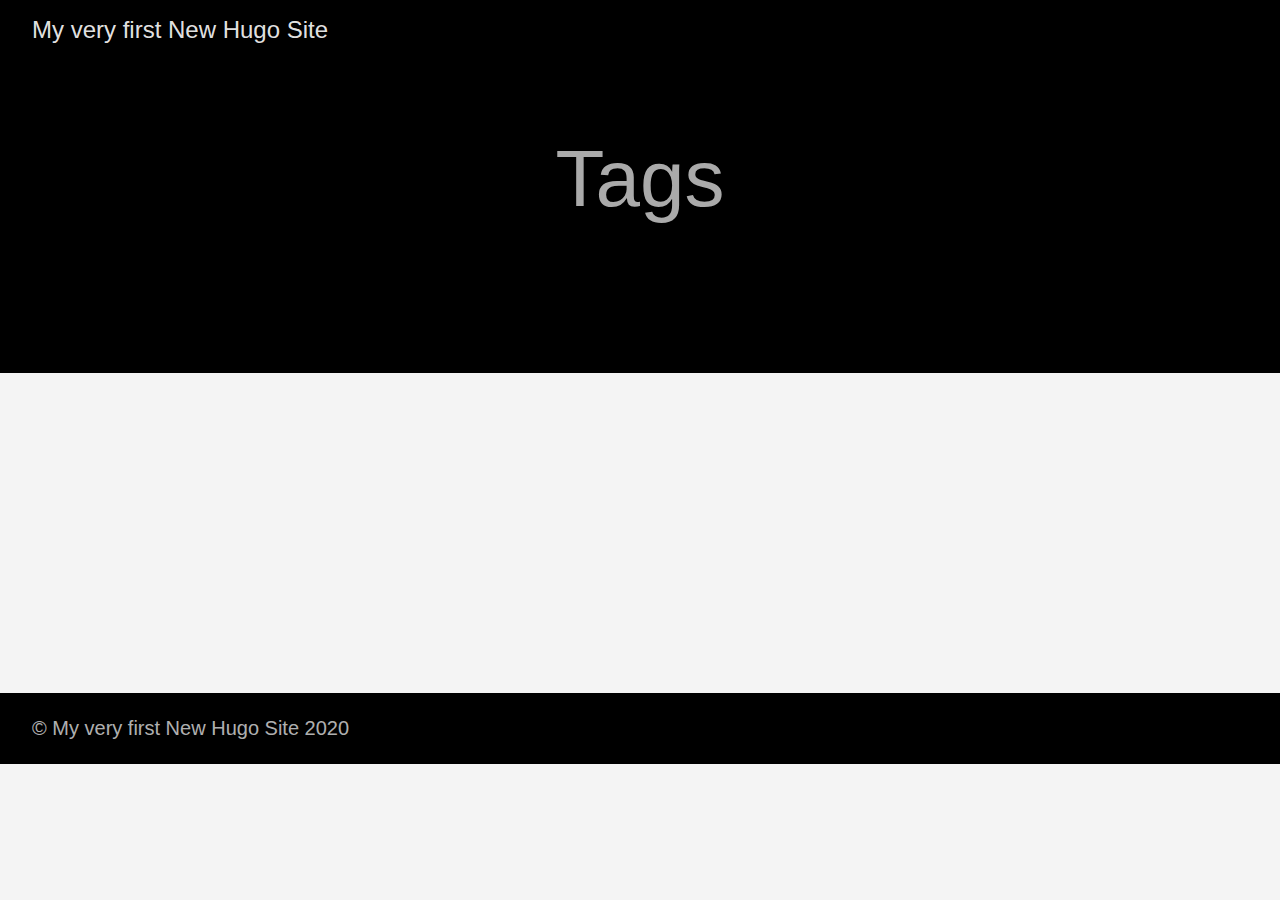
<file: docs/tags/index.html>
<!DOCTYPE html>
<html lang="en-us">
  <head>
    <meta charset="utf-8">
    <meta http-equiv="X-UA-Compatible" content="IE=edge,chrome=1">
    
    <title>My very first New Hugo Site</title>
    <meta name="viewport" content="width=device-width,minimum-scale=1">
    <meta name="description" content="">
    <meta name="generator" content="Hugo 0.76.5" />
    
    
      <META NAME="ROBOTS" CONTENT="NOINDEX, NOFOLLOW">
    

    
    
      <link href="../dist/css/app.4fc0b62e4b82c997bb0041217cd6b979.css" rel="stylesheet">
    

    

    
      

    

    
    
      <link href="../tags/index.xml" rel="alternate" type="application/rss+xml" title="My very first New Hugo Site" />
      <link href="../tags/index.xml" rel="feed" type="application/rss+xml" title="My very first New Hugo Site" />
      
    
    
    <meta property="og:title" content="Tags" />
<meta property="og:description" content="" />
<meta property="og:type" content="website" />
<meta property="og:url" content="/tags/" />

<meta itemprop="name" content="Tags">
<meta itemprop="description" content="">
<meta name="twitter:card" content="summary"/>
<meta name="twitter:title" content="Tags"/>
<meta name="twitter:description" content=""/>

	
  </head>

  <body class="ma0 avenir bg-near-white">

    

  <header>
    <div class="pb3-m pb6-l bg-black">
      <nav class="pv3 ph3 ph4-ns" role="navigation">
  <div class="flex-l justify-between items-center center">
    <a href="../" class="f3 fw2 hover-white no-underline white-90 dib">
      
        My very first New Hugo Site
      
    </a>
    <div class="flex-l items-center">
      

      
      















    </div>
  </div>
</nav>

      <div class="tc-l pv3 ph3 ph4-ns">
        <h1 class="f2 f-subheadline-l fw2 light-silver mb0 lh-title">
          Tags
        </h1>
        
      </div>
    </div>
  </header>


    <main class="pb7" role="main">
      
    
  <article class="cf pa3 pa4-m pa4-l">
    <div class="measure-wide-l center f4 lh-copy nested-copy-line-height nested-links nested-img mid-gray">
      
    </div>
  </article>
  <div class="mw8 center">
    <section class="ph4">
      
    </section>
  </div>

    </main>
    <footer class="bg-black bottom-0 w-100 pa3" role="contentinfo">
  <div class="flex justify-between">
  <a class="f4 fw4 hover-white no-underline white-70 dn dib-ns pv2 ph3" href="" >
    &copy;  My very first New Hugo Site 2020 
  </a>
    <div>














</div>
  </div>
</footer>

    

  <script src="../dist/js/app.3fc0f988d21662902933.js"></script>


  </body>
</html>
</file>
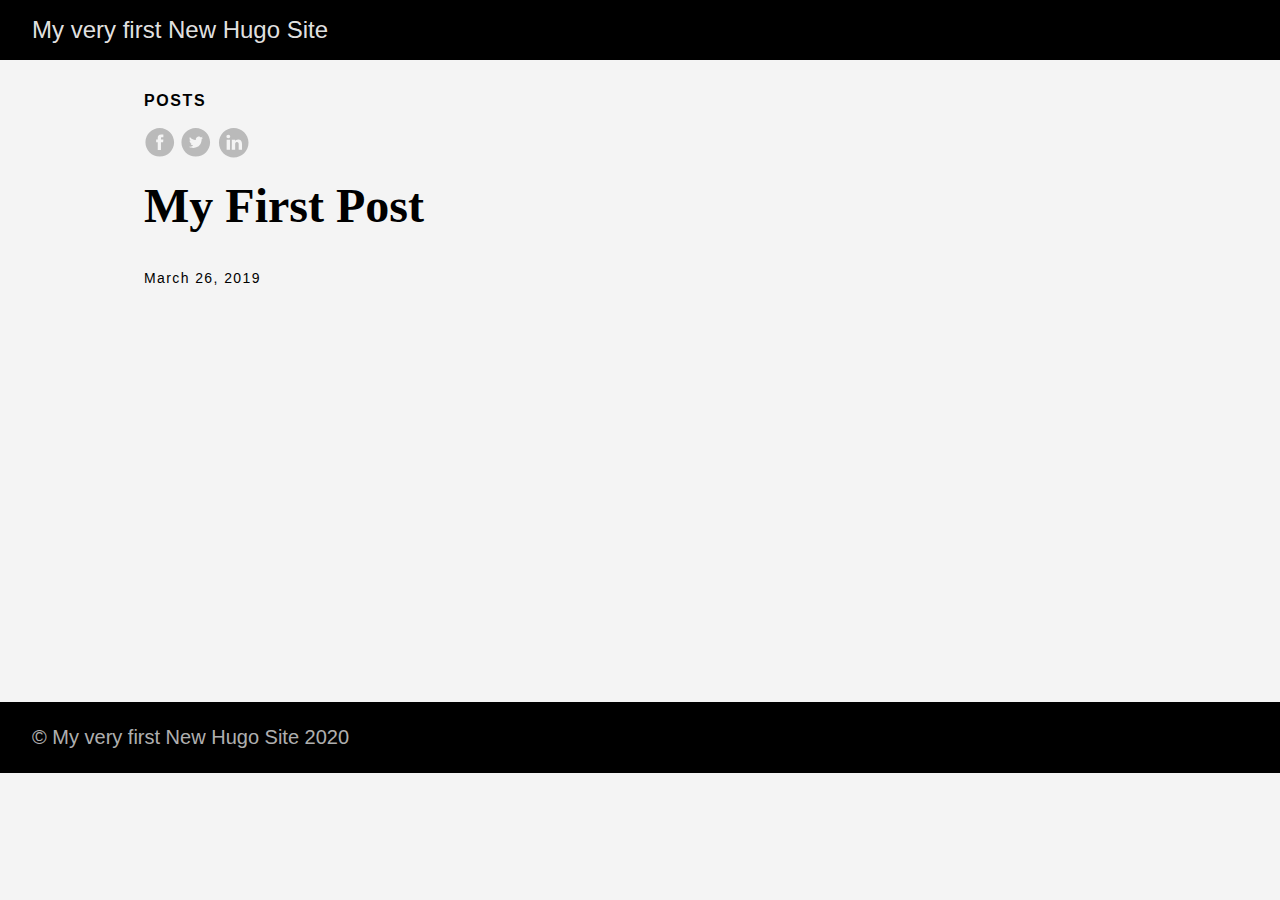
<file: docs/posts/my-first-post/index.html>
<!DOCTYPE html>
<html lang="en-us">
  <head>
    <meta charset="utf-8">
    <meta http-equiv="X-UA-Compatible" content="IE=edge,chrome=1">
    
    <title>My First Post | My very first New Hugo Site</title>
    <meta name="viewport" content="width=device-width,minimum-scale=1">
    <meta name="description" content="">
    <meta name="generator" content="Hugo 0.76.5" />
    
    
      <META NAME="ROBOTS" CONTENT="NOINDEX, NOFOLLOW">
    

    
    
      <link href="../../dist/css/app.4fc0b62e4b82c997bb0041217cd6b979.css" rel="stylesheet">
    

    

    
      

    

    
    
    <meta property="og:title" content="My First Post" />
<meta property="og:description" content="" />
<meta property="og:type" content="article" />
<meta property="og:url" content="/posts/my-first-post/" />
<meta property="article:published_time" content="2019-03-26T08:47:11+01:00" />
<meta property="article:modified_time" content="2019-03-26T08:47:11+01:00" />
<meta itemprop="name" content="My First Post">
<meta itemprop="description" content="">
<meta itemprop="datePublished" content="2019-03-26T08:47:11+01:00" />
<meta itemprop="dateModified" content="2019-03-26T08:47:11+01:00" />
<meta itemprop="wordCount" content="0">



<meta itemprop="keywords" content="" />
<meta name="twitter:card" content="summary"/>
<meta name="twitter:title" content="My First Post"/>
<meta name="twitter:description" content=""/>

	
  </head>

  <body class="ma0 avenir bg-near-white">

    
   
  

  <header>
    <div class="bg-black">
      <nav class="pv3 ph3 ph4-ns" role="navigation">
  <div class="flex-l justify-between items-center center">
    <a href="../../" class="f3 fw2 hover-white no-underline white-90 dib">
      
        My very first New Hugo Site
      
    </a>
    <div class="flex-l items-center">
      

      
      















    </div>
  </div>
</nav>

    </div>
  </header>



    <main class="pb7" role="main">
      
  
  <article class="flex-l flex-wrap justify-between mw8 center ph3">
    <header class="mt4 w-100">
      <aside class="instapaper_ignoref b helvetica tracked">
          
        POSTS
      </aside>
      




  <div id="sharing" class="mt3">

    
    <a href="https://www.facebook.com/sharer.php?u=/posts/my-first-post/" class="facebook no-underline" aria-label="share on Facebook">
      <svg height="32px"  style="enable-background:new 0 0 67 67;" version="1.1" viewBox="0 0 67 67" width="32px" xml:space="preserve" xmlns="http://www.w3.org/2000/svg" xmlns:xlink="http://www.w3.org/1999/xlink"><path d="M28.765,50.32h6.744V33.998h4.499l0.596-5.624h-5.095  l0.007-2.816c0-1.466,0.14-2.253,2.244-2.253h2.812V17.68h-4.5c-5.405,0-7.307,2.729-7.307,7.317v3.377h-3.369v5.625h3.369V50.32z   M33,64C16.432,64,3,50.569,3,34S16.432,4,33,4s30,13.431,30,30S49.568,64,33,64z" style="fill-rule:evenodd;clip-rule:evenodd;"/></svg>

    </a>

    
    
    <a href="https://twitter.com/share?url=../../posts/my-first-post/&amp;text=My%20First%20Post" class="twitter no-underline" aria-label="share on Twitter">
      <svg height="32px"  style="enable-background:new 0 0 67 67;" version="1.1" viewBox="0 0 67 67" width="32px" xml:space="preserve" xmlns="http://www.w3.org/2000/svg" xmlns:xlink="http://www.w3.org/1999/xlink"><path d="M37.167,22.283c-2.619,0.953-4.274,3.411-4.086,6.101  l0.063,1.038l-1.048-0.127c-3.813-0.487-7.145-2.139-9.974-4.915l-1.383-1.377l-0.356,1.017c-0.754,2.267-0.272,4.661,1.299,6.271  c0.838,0.89,0.649,1.017-0.796,0.487c-0.503-0.169-0.943-0.296-0.985-0.233c-0.146,0.149,0.356,2.076,0.754,2.839  c0.545,1.06,1.655,2.097,2.871,2.712l1.027,0.487l-1.215,0.021c-1.173,0-1.215,0.021-1.089,0.467  c0.419,1.377,2.074,2.839,3.918,3.475l1.299,0.444l-1.131,0.678c-1.676,0.976-3.646,1.526-5.616,1.568  C19.775,43.256,19,43.341,19,43.405c0,0.211,2.557,1.397,4.044,1.864c4.463,1.377,9.765,0.783,13.746-1.568  c2.829-1.673,5.657-5,6.978-8.221c0.713-1.716,1.425-4.851,1.425-6.354c0-0.975,0.063-1.102,1.236-2.267  c0.692-0.678,1.341-1.419,1.467-1.631c0.21-0.403,0.188-0.403-0.88-0.043c-1.781,0.636-2.033,0.551-1.152-0.402  c0.649-0.678,1.425-1.907,1.425-2.267c0-0.063-0.314,0.042-0.671,0.233c-0.377,0.212-1.215,0.53-1.844,0.72l-1.131,0.361l-1.027-0.7  c-0.566-0.381-1.361-0.805-1.781-0.932C39.766,21.902,38.131,21.944,37.167,22.283z M33,64C16.432,64,3,50.569,3,34S16.432,4,33,4  s30,13.431,30,30S49.568,64,33,64z" style="fill-rule:evenodd;clip-rule:evenodd;fill:;"/></svg>

    </a>

    
    <a href="https://www.linkedin.com/shareArticle?mini=true&amp;url=../../posts/my-first-post/&amp;title=My%20First%20Post" class="linkedin no-underline" aria-label="share on LinkedIn">
      <svg  height="32px"  style="enable-background:new 0 0 65 65;" version="1.1" viewBox="0 0 65 65" width="32px" xml:space="preserve" xmlns="http://www.w3.org/2000/svg" xmlns:xlink="http://www.w3.org/1999/xlink">
  <path d="M50.837,48.137V36.425c0-6.275-3.35-9.195-7.816-9.195  c-3.604,0-5.219,1.983-6.119,3.374V27.71h-6.79c0.09,1.917,0,20.427,0,20.427h6.79V36.729c0-0.609,0.044-1.219,0.224-1.655  c0.49-1.22,1.607-2.483,3.482-2.483c2.458,0,3.44,1.873,3.44,4.618v10.929H50.837z M22.959,24.922c2.367,0,3.842-1.57,3.842-3.531  c-0.044-2.003-1.475-3.528-3.797-3.528s-3.841,1.524-3.841,3.528c0,1.961,1.474,3.531,3.753,3.531H22.959z M34,64  C17.432,64,4,50.568,4,34C4,17.431,17.432,4,34,4s30,13.431,30,30C64,50.568,50.568,64,34,64z M26.354,48.137V27.71h-6.789v20.427  H26.354z" style="fill-rule:evenodd;clip-rule:evenodd;fill:;"/>
</svg>

    </a>
  </div>


      <h1 class="f1 athelas mt3 mb1">My First Post</h1>
      
      
      <time class="f6 mv4 dib tracked" datetime="2019-03-26T08:47:11+01:00">March 26, 2019</time>

      
      
    </header>
    <div class="nested-copy-line-height lh-copy serif f4 nested-links nested-img mid-gray pr4-l w-two-thirds-l"><ul class="pa0">
  
</ul>
<div class="mt6 instapaper_ignoref">
      
      
      </div>
    </div>

    <aside class="w-30-l mt6-l">




</aside>

  </article>

    </main>
    <footer class="bg-black bottom-0 w-100 pa3" role="contentinfo">
  <div class="flex justify-between">
  <a class="f4 fw4 hover-white no-underline white-70 dn dib-ns pv2 ph3" href="" >
    &copy;  My very first New Hugo Site 2020 
  </a>
    <div>














</div>
  </div>
</footer>

    

  <script src="../../dist/js/app.3fc0f988d21662902933.js"></script>


  </body>
</html>
</file>
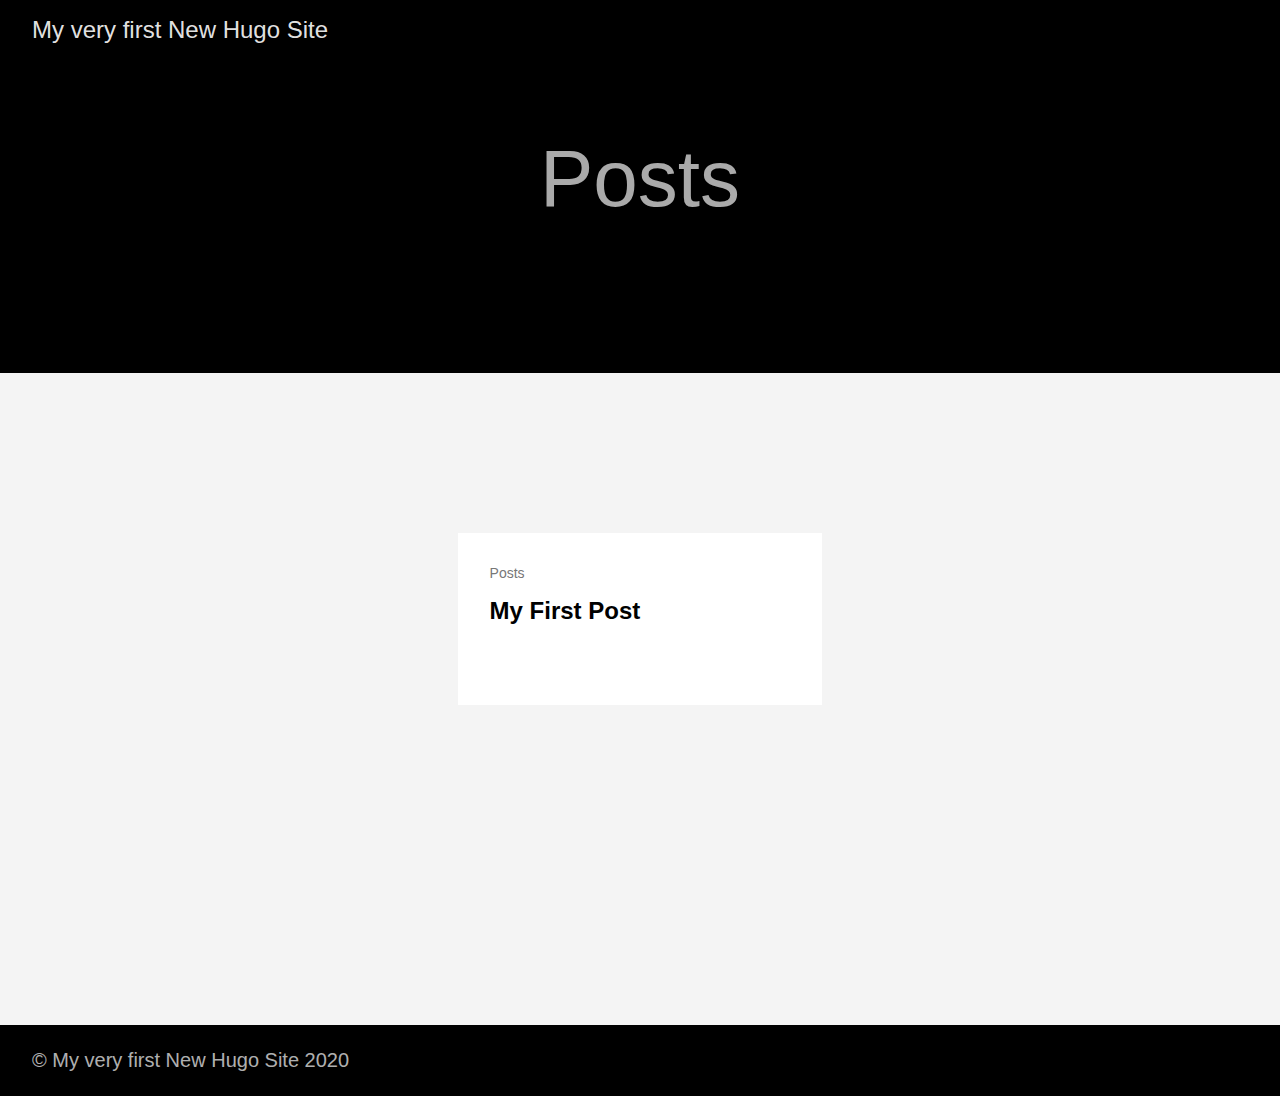
<file: docs/posts/page/1/index.html>
<!DOCTYPE html><html><head><title>/posts/</title><link rel="canonical" href="../../../posts/"/><meta name="robots" content="noindex"><meta charset="utf-8" /><meta http-equiv="refresh" content="0; url=../../../posts/" /></head></html>
</file>
<file: docs/css/screen.css>
/* ==========================================================================
   Table of Contents
   ========================================================================== */

/*

    0.  Includes
    1.  Icons
    2.  General
    3.  Utilities
    4.  General
    5.  Single Post
    6.  Third Party Elements
    7.  Pagination
    8.  Footer
    9.  Media Queries (Tablet)
    10. Media Queries (Mobile)

 */

/* ==========================================================================
   0. Includes - Ground zero
   ========================================================================== */

@import url(normalize.css);

/* ==========================================================================
      1. Icons - Sets up the icon font and respective classes
      ========================================================================== */

/* Import the font file with the icons in it */
@font-face {
  font-family: "icons";
  src: url("../fonts/icons.eot");
  src: url("../fonts/icons.eot?#iefix") format("embedded-opentype"),
    url("../fonts/icons.woff") format("woff"),
    url("../fonts/icons.ttf") format("truetype"),
    url("../fonts/icons.svg#icons") format("svg");
  font-weight: normal;
  font-style: normal;
}

/* Apply these base styles to all icons */
.i-ghost,
.icon-feed,
.icon-twitter,
.icon-google-plus,
.icon-facebook {
  font-family: "icons";
  speak: none;
  font-style: normal;
  font-weight: normal;
  font-variant: normal;
  text-transform: none;
  line-height: 1;
  -webkit-font-smoothing: antialiased;
  text-decoration: none;
}

/* Each icon is created by inserting the corret character into the
      content of the :before pseudo element. Like a boss. */
.i-ghost:before {
  content: "\e000";
}
.icon-feed:before {
  content: "\e001";
}
.icon-twitter:before {
  content: "\e002";
  font-size: 1.1em;
}
.icon-google-plus:before {
  content: "\e003";
}
.icon-facebook:before {
  content: "\e004";
}

/* ==========================================================================
      2. General - Setting up some base styles
      ========================================================================== */

html {
  height: 100%;
  max-height: 100%;
  font-size: 62.5%;
  overflow-x: hidden;
}

body {
  height: 100%;
  max-height: 100%;
  /*font-family: 'Droid Serif', serif;*/
  font-family: "Roboto Slab", serif;
  font-size: 2rem;
  line-height: 1.6em;
  color: #3a4145;
}
a.fa {
  text-decoration: none;
}
::-moz-selection {
  color: #222;
  background: #d6edff;
  text-shadow: none;
}

::selection {
  color: #222;
  background: #d6edff;
  text-shadow: none;
}
.left {
  float: left;
}
.right {
  float: right;
}
.clear {
  clear: both;
}
h1,
h2,
h3,
h4,
h5,
h6 {
  text-rendering: optimizeLegibility;
  line-height: 1;
  margin-top: 0;
  margin-bottom: 10px;
  font-family: "Open Sans", sans-serif;
}
h3,
h4,
h5,
h6 {
  text-rendering: optimizeLegibility;
  line-height: 120%;
  margin-top: 0;
  font-family: "Open Sans", sans-serif;
  margin-bottom: 0%;
}

h1 {
  font-size: 5rem;
  line-height: 1.2em;
  letter-spacing: -2px;
  text-indent: -3px;
}

h2 {
  font-size: 4rem;
  line-height: 1.2em;
  letter-spacing: -1px;
  text-indent: -2px;
}

h3 {
  font-size: 3.5rem;
}

h4 {
  font-size: 3rem;
}

h5 {
  font-size: 2.5rem;
}

h6 {
  font-size: 2rem;
}

a {
  color: inherit;
  transition: all ease 0.3s;
  -webkit-transition: all ease 0.3s;
  -moz-transition: all ease 0.3s;
}

a:hover {
  color: #86c440;
}

a.btn {
  text-decoration: none;
  background-color: #9fd067;
  border-radius: 6px;
  -webkit-border-radius: 6px;
  color: white;
  display: inline-block;
  font-size: 16px;
  letter-spacing: 1px;
  margin: 0;
  overflow: visible;
  padding: 10px 20px 10px 20px;
  position: relative;
  margin-top: 2rem;
  cursor: pointer;
  font-family: "Oswald", sans-serif;
  text-transform: uppercase;
  font-weight: lighter;
}

a.btn:hover {
  background: #86c440;
}

#header-arrow {
  font-size: 140px;
  margin: -10px auto;
  text-align: center;
  position: absolute;
  width: 100%;
  left: 0;
  bottom: -120px;
  cursor: pointer;
  opacity: 0.6;
  transition: all ease 0.3s;
  -webkit-transition: all ease 0.3s;
  -moz-transition: all ease 0.3s;
}
#header-arrow:hover {
  opacity: 0.9;
}

h1 a,
h2 a,
h3 a,
h4 a,
h5 a,
h6 a {
  /*color: #50585D;*/
}

p,
ul,
ol {
  margin: 1em 0;
}

ol ol,
ul ul,
ul ol,
ol ul {
  margin: 0.4em 0;
}

hr {
  display: block;
  height: 1px;
  border: 0;
  border-top: 1px solid #efefef;
  margin: 3.2em 0;
  padding: 0;
}

blockquote {
  -moz-box-sizing: border-box;
  box-sizing: border-box;
  margin: 1em 0 1em -2.2em;
  padding: 0 0 0 1em;
  /*border-left: #4a4a4a 0.4em solid;*/
  font-weight: lighter;
}

blockquote p {
  margin: 0.8em 0;
}
.quo {
  /*float: left;*/
  margin-right: 10px;
  margin-left: 10px;
  font-size: 20px;
}

blockquote small {
  display: inline-block;
  margin: 0.8em 0 0.8em 1.5em;
  font-size: 0.9em;
  color: #ccc;
}

blockquote small:before {
  content: "\2014 \00A0";
}

blockquote cite {
  font-weight: bold;
}

blockquote cite a {
  font-weight: normal;
}

dl {
  margin: 1.6em 0;
}

dl dt {
  float: left;
  width: 180px;
  overflow: hidden;
  clear: left;
  text-align: right;
  text-overflow: ellipsis;
  white-space: nowrap;
  font-weight: bold;
  margin-bottom: 1em;
}

dl dd {
  margin-left: 200px;
  margin-bottom: 1em;
}

mark {
  background-color: #ffc336;
}

code,
tt {
  padding: 3px 5px;
  font-family: Inconsolata, monospace, sans-serif;
  font-size: 0.75em;
  /*white-space: pre;*/
  border: 1px solid #e3edf3;
  background: #f7fafb;
  border-radius: 2px;
  color: #3a4145;
}

pre {
  -moz-box-sizing: border-box;
  box-sizing: border-box;
  margin: 1.6em 0;
  border: 1px solid #e3edf3;
  width: 100%;
  padding: 10px;
  font-family: Inconsolata, monospace, sans-serif;
  font-size: 0.9em;
  white-space: pre;
  overflow: auto;
  background: #f7fafb;
  border-radius: 3px;
}

pre code,
tt {
  font-size: inherit;
  white-space: -moz-pre-wrap;
  white-space: pre-wrap;
  background: transparent;
  border: none;
  padding: 0;
}

kbd {
  display: inline-block;
  margin-bottom: 0.4em;
  padding: 1px 8px;
  border: #ccc 1px solid;
  color: #666;
  text-shadow: #fff 0 1px 0;
  font-size: 0.9em;
  font-weight: bold;
  background: #f4f4f4;
  border-radius: 4px;
  box-shadow: 0 1px 0 rgba(0, 0, 0, 0.2), 0 1px 0 0 #fff inset;
}

table {
  -moz-box-sizing: border-box;
  box-sizing: border-box;
  margin: 1.6em 0;
  width: 100%;
  max-width: 100%;
  background-color: transparent;
}

table th,
table td {
  padding: 8px;
  line-height: 20px;
  text-align: left;
  vertical-align: top;
  border-top: 1px solid #efefef;
}

table th {
  color: #000;
}

table caption + thead tr:first-child th,
table caption + thead tr:first-child td,
table colgroup + thead tr:first-child th,
table colgroup + thead tr:first-child td,
table thead:first-child tr:first-child th,
table thead:first-child tr:first-child td {
  border-top: 0;
}

table tbody + tbody {
  border-top: 2px solid #efefef;
}

table table table {
  background-color: #fff;
}

table tbody > tr:nth-child(odd) > td,
table tbody > tr:nth-child(odd) > th {
  background-color: #f6f6f6;
}

table.plain {
  tbody > tr:nth-child(odd) > td,
  tbody > tr:nth-child(odd) > th {
    background: transparent;
  }
}

li {
  margin-left: 30px;
}

ul li {
  list-style-type: none;
}

.bult {
  display: inline;
  float: left;
  padding-top: 7px;
}

/* ==========================================================================
      3. Utilities - These things get used a lot
      ========================================================================== */

/* Hides shit */
.hidden {
  text-indent: -9999px;
  visibility: hidden;
  display: none;
}

/* Creates a responsive wrapper that makes our content scale nicely */
.inner {
  position: relative;
  width: 80%;
  max-width: 700px;
  margin: 0 auto;
}

/* Centres vertically yo. (IE8+) */
.vertical {
  display: table-cell;
  vertical-align: middle;
}

/* ==========================================================================
      4. General - The main styles for the the theme
      ========================================================================== */

/* Big cover image on the home page */
#site-head {
  position: relative;
  display: table;
  width: 100%;
  height: 100%;
  margin-bottom: 0rem;
  text-align: center;
  color: #fff;
  background: #b80135 no-repeat center center;
  background-size: cover;
}

#site-head:after {
}

/* Yo-logo. Yolo-go. Upload one in ghost/settings/ */
#blog-logo img {
  display: block;
  max-height: 100px;
  width: auto;
  margin: 0 auto;
  line-height: 0;
}

#back {
  color: rgba(0, 0, 0, 0.2);
  position: fixed;
  top: 8px;
  left: 8px;
  padding: 6px;
  font-size: 16px;
}

/* The details of your blog. Defined in ghost/settings/ */
.blog-title {
  margin: 10px 0 10px 0;
  font-size: 5rem;
  letter-spacing: -1px;
}

.blog-description {
  margin: 0;
  font-size: 2.5rem;
  line-height: 1.5em;
  font-weight: 400;
  font-family: "Roboto Slab", serif;
  letter-spacing: 0;
}

.post-holder {
  width: 100%;
  height: 100%;
  background: #f2efe8;
  position: relative;
}
.post-holder.odd {
  background: #b80135;
  color: white;
}

/* Every post, on every page, gets this style on its <article> tag */
.post {
  position: relative;
  width: 80%;
  max-width: 700px;
  margin: 0rem auto;
  padding-bottom: 4rem;
  padding-top: 4rem;
  height: 70%;
  word-break: break-word;
  hyphens: auto;
}

/* Add a little circle in the middle of the border-bottom on our .post
      just for the lolz and stylepoints. */

.fixed-nav {
  display: none;
  opacity: 1;
  position: fixed;
  top: 40px;
  left: 2%;
  z-index: 99999;
  font-family: "Open Sans Condensed", sans-serif;
  text-transform: uppercase;
  font-size: 1.5rem;
  line-height: 130%;
  font-weight: bold;
}
a.fn-item {
  display: block;
  cursor: pointer;
  opacity: 0.7;
}
.white {
  color: white;
}
a.fn-item:hover {
  color: #9fd067;
}
a.fn-item.active {
  color: #86c440;
  opacity: 1;
}

.post-after {
  position: absolute;
  bottom: -40px;
  right: 6%;
  z-index: 1;
  width: 0;
  height: 0;
  border-left: 60px solid transparent;
  border-right: 60px solid transparent;
  border-top: 50px solid #f2efe8;
  border-radius: 25px;
}
.post-after.even {
  left: 6%;
}

.post-title {
  margin: 0;
}

.post-title a {
  text-decoration: none;
}

.post-excerpt p {
  margin: 1.6rem 0 0 0;
  font-size: 0.9em;
  line-height: 1.6em;
}

.post-meta {
  display: inline-block;
  margin: 0 0 5px 0;
  font-family: "Open Sans", sans-serif;
  font-size: 1.5rem;
  color: #9eabb3;
}

.post-meta a {
  color: #9eabb3;
  text-decoration: none;
}

.post-meta a:hover {
  text-decoration: underline;
}

.user-meta {
  position: relative;
  padding: 0.3rem 40px 0 100px;
  min-height: 77px;
}

.user-image {
  position: absolute;
  top: 0;
  left: 0;
}

.user-name {
  display: block;
  font-weight: bold;
}

.user-bio {
  display: block;
  max-width: 440px;
  font-size: 1.4rem;
  line-height: 1.5em;
}

.publish-meta {
  position: absolute;
  top: 0;
  right: 0;
  padding: 4.3rem 0 4rem 0;
  text-align: right;
}

.publish-heading {
  display: block;
  font-weight: bold;
}

.publish-date {
  display: block;
  font-size: 1.4rem;
  line-height: 1.5em;
}

/* ==========================================================================
      5. Single Post - When you click on an individual post
      ========================================================================== */

/* Tweak the .post wrapper style */
.post-template .post {
  margin-top: 0;
  border-bottom: none;
  padding-bottom: 0;
}

/* Kill that stylish little circle that was on the border, too */
.post-template .post:after {
  display: none;
}

/* Insert some mad padding up in the header for better spacing */
.post-template .post-header {
  padding: 60px 0;
}

/* Keep large images within the bounds of the post-width */
.post-content img {
  display: block;
  max-width: 100%;
  margin: 0 auto;
}

/* The author credit area after the post */
.post-footer {
  position: relative;
  margin: 4rem 0 0 0;
  padding: 4rem 0 0 0;
  border-top: #ebf2f6 1px solid;
}

.post-footer h4 {
  font-size: 1.8rem;
  margin: 0;
}

.post-footer p {
  margin: 1rem 0;
  font-size: 1.4rem;
  line-height: 1.6em;
}

/* Create some space to the right for the share links */
.post-footer .author {
  margin-right: 180px;
}

/* Drop the share links in the space to the right.
      Doing it like this means it's easier for the author bio
      to be flexible at smaller screen sizes while the share
      links remain at a fixed width the whole time */
.post-footer .share {
  position: absolute;
  top: 4rem;
  right: 0;
  width: 140px;
}

.post-footer .share a {
  font-size: 1.8rem;
  display: inline-block;
  margin: 1.4rem 1.6rem 1.6rem 0;
  color: #bbc7cc;
}

.post-footer .share a:hover {
  color: #50585d;
}

/* ==========================================================================
      6. Third Party Elements - Embeds from other services
      ========================================================================== */

/* Github */

.gist table {
  margin: 0;
  font-size: 1.4rem;
}

.gist .line-number {
  min-width: 25px;
  font-size: 1.1rem;
}

/* ==========================================================================
      7. Pagination - Tools to let you flick between pages
      ========================================================================== */

/* The main wrapper for our pagination links */
.pagination {
  position: relative;
  width: 80%;
  max-width: 700px;
  margin: 4rem auto;
  font-family: "Open Sans", sans-serif;
  font-size: 1.3rem;
  color: #9eabb3;
  text-align: center;
}

.pagination a {
  color: #9eabb3;
}

/* Push the previous/next links out to the left/right */
.older-posts,
.newer-posts {
  position: absolute;
  display: inline-block;
  padding: 0 15px;
  border: #ebf2f6 2px solid;
  text-decoration: none;
  border-radius: 30px;
  transition: border ease 0.3s;
}

.older-posts {
  right: 0;
}

.page-number {
  display: inline-block;
  padding: 2px 0;
}

.newer-posts {
  left: 0;
}

.older-posts:hover,
.newer-posts:hover {
  border-color: #9eabb3;
}

/* ==========================================================================
      8. Footer - The bottom of every page
      ========================================================================== */

.site-footer {
  position: relative;
  margin: 0rem 0 0 0;
  padding: 1rem 0;
  font-family: "Open Sans", sans-serif;
  font-size: 1.3rem;
  line-height: 1.5em;
  color: #bbc7cc;
  text-align: center;
  background: #22343a;
}

.site-footer a {
  color: #bbc7cc;
  text-decoration: underline;
}

.site-footer a:hover {
  color: #50585d;
}

.poweredby .i-ghost {
  font-weight: 700;
  text-decoration: none;
}

.poweredby .i-ghost:hover {
  text-decoration: none;
}

.poweredby .i-ghost:before {
  font-size: 1rem;
  margin-right: 0.2em;
}

/* The subscribe icon on the footer */
.subscribe {
  width: 28px;
  height: 28px;
  position: absolute;
  top: -14px;
  left: 50%;
  margin-left: -15px;
  border: #ebf2f6 1px solid;
  text-align: center;
  line-height: 2.4rem;
  border-radius: 50px;
  background: #fff;
  transition: box-shadow 0.5s;
}

/* The RSS icon, inserted via icon font */
.subscribe:before {
  color: #d2dee3;
  font-size: 10px;
  position: absolute;
  top: 2px;
  left: 9px;
  font-weight: bold;
  transition: color 0.5s ease;
}

/* Add a box shadow to on hover */
.subscribe:hover {
  box-shadow: rgba(0, 0, 0, 0.05) 0 0 0 3px;
  transition: box-shadow 0.25s;
}

.subscribe:hover:before {
  color: #50585d;
}

/* CSS tooltip saying "Subscribe!" - initially hidden */
.tooltip {
  opacity: 0;
  display: inline-block;
  padding: 4px 8px 5px 8px;
  position: absolute;
  top: -23px;
  left: -23px;
  color: rgba(255, 255, 255, 0.9);
  font-size: 1.1rem;
  font-weight: bold;
  line-height: 1em;
  text-align: center;
  background: #50585d;
  border-radius: 20px;
  box-shadow: 0 1px 4px rgba(0, 0, 0, 0.1);
  transition: opacity 0.3s ease, top 0.3s ease;
}

/* The little chiclet arrow under the tooltip, pointing down */
.tooltip:after {
  content: "";
  border-width: 5px 5px 0 5px;
  border-style: solid;
  border-color: #50585d transparent;
  display: block;
  position: absolute;
  bottom: -4px;
  left: 50%;
  margin-left: -5px;
  z-index: 220;
  width: 0;
}

/* On hover, show the tooltip! */
.subscribe:hover .tooltip {
  opacity: 1;
  top: -33px;
}

/* ==========================================================================
      9. Media Queries - Smaller than 1130px
      ========================================================================== */

@media only screen and (max-width: 1130px) {
  .fixed-nav {
    opacity: 1;
    position: fixed;
    top: 0px;
    left: 0px;
    z-index: 99999;
    background: #f2efe8;
    width: 100%;
    text-align: center;
    padding: 4px;
  }
  a.fn-item {
    display: inline;
    margin-left: 10px;
  }
  blockquote {
    margin-left: 0;
  }
  .post-holder {
    padding-top: 20px;
  }
  #site-head {
    -webkit-box-sizing: border-box;
    -moz-box-sizing: border-box;
    box-sizing: border-box;
    min-height: 240px;
    padding: 15% 0;
    height: 100%;
    margin-bottom: 0rem;
  }

  .blog-title {
    font-size: 4rem;
    letter-spacing: -1px;
  }

  .blog-description {
    font-size: 2.2rem;
    line-height: 1.5em;
  }

  .post {
    font-size: 0.9em;
    line-height: 1.6em;
  }

  .post-template .post {
    padding-bottom: 1rem;
  }

  .post-template .post-header {
    padding: 40px 0;
  }

  h1 {
    font-size: 4.8rem;
    text-indent: -2px;
  }

  h2 {
    font-size: 3.8rem;
  }

  h3 {
    font-size: 3.3rem;
  }

  h4 {
    font-size: 2.8rem;
  }
}

/* ==========================================================================
      10. Media Queries - Smaller than 500px
      ========================================================================== */

@media only screen and (max-width: 500px) {
  .fixed-nav {
    display: none;
  }
  .post-holder {
    padding-top: 20px;
  }
  #blog-logo img {
    max-height: 80px;
  }

  .inner,
  .pagination {
    width: auto;
    margin-left: 16px;
    margin-right: 16px;
  }

  .post {
    width: auto;
    margin-left: 16px;
    margin-right: 16px;
    font-size: 0.8em;
    line-height: 1.6em;
  }

  #site-head {
    padding: 10% 0;
    height: 65%;
  }
  #header-arrow {
    display: none;
  }
  a.btn {
    margin-top: 10px;
  }

  .blog-title {
    font-size: 3rem;
  }

  .blog-description {
    font-size: 2.2rem;
  }

  h1,
  h2 {
    font-size: 3rem;
    line-height: 1.1em;
    letter-spacing: -1px;
  }

  h3 {
    font-size: 2.8rem;
  }

  h4 {
    font-size: 2.3rem;
  }

  .post-template .post {
    padding-bottom: 0;
  }

  .post-template .post-header {
    padding: 30px 0;
  }

  .post-meta {
    font-size: 1.3rem;
  }

  .post-footer {
    padding: 4rem 0;
    text-align: center;
  }

  .post-footer .author {
    margin: 0 0 2rem 0;
    padding: 0 0 1.6rem 0;
    border-bottom: #ebf2f6 1px dashed;
  }

  .post-footer .share {
    position: static;
    width: auto;
  }

  .post-footer .share a {
    margin: 1.4rem 0.8rem 0 0.8rem;
  }

  .older-posts,
  .newer-posts {
    position: static;
    margin: 10px 0;
  }

  .page-number {
    display: block;
  }

  .site-footer {
    /*margin-top: 0.8rem;*/
    font-size: 1.1rem;
  }
}

/* ==========================================================================
      End of file. Media queries should be the last thing here. Do not add stuff
      below this point, or it will probably fuck everything up.
      ========================================================================== */
</file>
<file: docs/css/custom.css>
/* ==========================================================================
      Custom CSS for website
      ========================================================================== */


#site-head {
    background: #4571D6 no-repeat center center;
}

.inner {
    max-width: 2000px;
}

#site-head-content p {
    font-size: 1.8rem
}
#site-head-content ol {
    font-size: 1.2rem;
    text-align: left;
    line-height: 1.4rem;
    padding: 0;
}

.post-holder.odd {
    background:#c5d2ef;
    color:#222;
}

#site-head-content  a.btn:last-of-type {
    background-color: #b80135;
}

#site-head-content  a.btn:last-of-type:hover {
    background-color: #dc285b;
}
</file>
